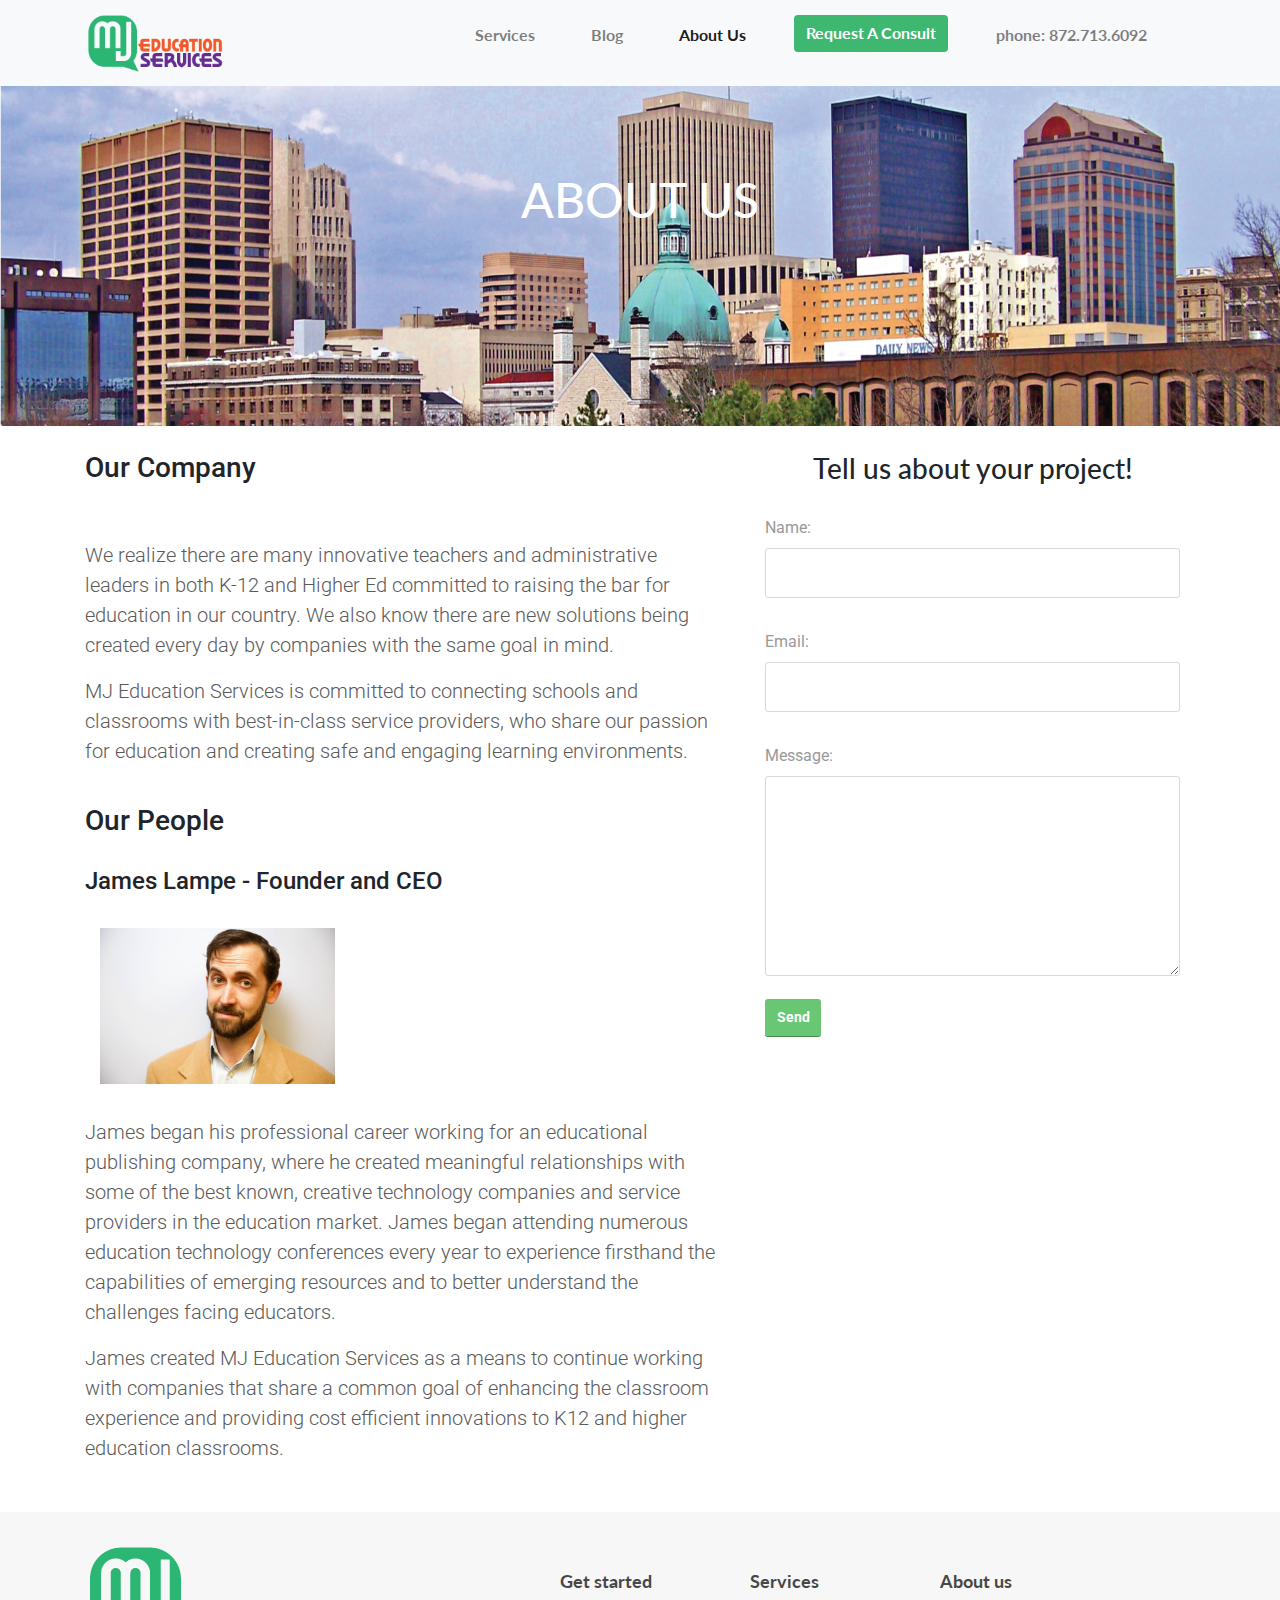
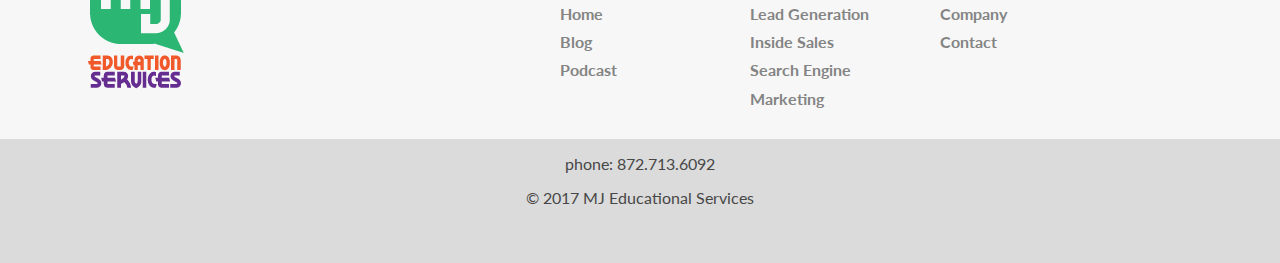
<file: about.html>
<!DOCTYPE html>
<html lang="en"><head><meta http-equiv="Content-Type" content="text/html; charset=UTF-8">

    <meta name="viewport" content="width=device-width, initial-scale=1, shrink-to-fit=no">
    <meta name="description" content="Educational technology solutions for your K-12 or Higher Education classroom">
    <meta name="author" content="Andrew Halsey">
    <link rel="apple-touch-icon" sizes="57x57" href="./favicon/apple-icon-57x57.png">
    <link rel="apple-touch-icon" sizes="60x60" href="./favicon/apple-icon-60x60.png">
    <link rel="apple-touch-icon" sizes="72x72" href="./favicon/apple-icon-72x72.png">
    <link rel="apple-touch-icon" sizes="76x76" href="./favicon/apple-icon-76x76.png">
    <link rel="apple-touch-icon" sizes="114x114" href="./favicon/apple-icon-114x114.png">
    <link rel="apple-touch-icon" sizes="120x120" href="./favicon/apple-icon-120x120.png">
    <link rel="apple-touch-icon" sizes="144x144" href="./favicon/apple-icon-144x144.png">
    <link rel="apple-touch-icon" sizes="152x152" href="./favicon/apple-icon-152x152.png">
    <link rel="apple-touch-icon" sizes="180x180" href="./favicon/apple-icon-180x180.png">
    <link rel="icon" type="image/png" sizes="192x192"  href="./favicon/android-icon-192x192.png">
    <link rel="icon" type="image/png" sizes="32x32" href="./favicon/favicon-32x32.png">
    <link rel="icon" type="image/png" sizes="96x96" href="./favicon/favicon-96x96.png">
    <link rel="icon" type="image/png" sizes="16x16" href="./favicon/favicon-16x16.png">
    <link rel="manifest" href="./favicon/manifest.json">
    <meta name="msapplication-TileColor" content="#ffffff">
    <meta name="msapplication-TileImage" content="./favicon/ms-icon-144x144.png">
    <meta name="theme-color" content="#ffffff">
<!-- Google Tag Manager -->
<script>(function(w,d,s,l,i){w[l]=w[l]||[];w[l].push({'gtm.start':
new Date().getTime(),event:'gtm.js'});var f=d.getElementsByTagName(s)[0],
j=d.createElement(s),dl=l!='dataLayer'?'&l='+l:'';j.async=true;j.src=
'https://www.googletagmanager.com/gtm.js?id='+i+dl;f.parentNode.insertBefore(j,f);
})(window,document,'script','dataLayer','GTM-WKZN9XN');</script>
<!-- End Google Tag Manager -->

<!-- Global site tag (gtag.js) - Google Analytics -->
<script async src="https://www.googletagmanager.com/gtag/js?id=UA-111730063-1"></script>
<script>
  window.dataLayer = window.dataLayer || [];
  function gtag(){dataLayer.push(arguments);}
  gtag('js', new Date());

  gtag('config', 'UA-111730063-1');
</script>

  <title>MJ Education Services | About Us</title>
  <meta name="description" content="">
  <meta name="keywords" content="Education, Sales, K-12, Services,
  Education Services, Consultation, Consult, About Us">

    <!-- Bootstrap core CSS -->
    <link href="./css/bootstrap.min.css" rel="stylesheet">

    <!-- import fonts -->
<link href="https://fonts.googleapis.com/css?family=Lato|Roboto|Source+Sans+Pro" rel="stylesheet">
    <!-- Custom styles for home page -->
    <link href="./css/footer.css" rel="stylesheet">
    <link href="./css/general-format.css" rel="stylesheet">
    <link href="./css/request-form.css" rel="stylesheet">
  </head>
  <body>
<p>&nbsp;</p>
<!-- Google Tag Manager (noscript) --><noscript><iframe src="https://www.googletagmanager.com/ns.html?id=GTM-WKZN9XN"
height="0" width="0" style="display:none;visibility:hidden"></iframe></noscript><!-- End Google Tag Manager (noscript) --><nav class="navbar navbar-expand-md navbar-light bg-light fixed-top navbar-custom">
<div class="container"><a class="navbar-brand" href="./index.html"><img id="brand-logo" src="./imgs/MJ-Branding-Standard.png" alt="" /></a> <button class="navbar-toggler" type="button" data-toggle="collapse" data-target="#navbar"> </button>
<div id="navbar" class="navbar-collapse collapse justify-content-stretch">
<ul class="navbar-nav ml-auto">
<!--<li class="nav-item"><a class="nav-link" href="./services.html"><strong class="header-footer-font">Services</strong></a></li>-->
<li class="dropdown"><a class="nav-link" href="./services.html" id="navBarDropdown" aria-haspopup="true" aria-expanded="false"><strong class="header-footer-font">Services</strong></a>
<div class="dropdown-menu" aria-labelledby="navBarDropdown">
  <a class="dropdown-item" href="./services-lead-generation.html">Lead Generation</a>
  <a class="dropdown-item" href="./services-inside-sales.html">Inside Sales</a>
  <a class="dropdown-item" href="./services-sem.html">Search Engine Marketing</a>
</div>
</li>
<li class="nav-item"><a class="nav-link" href="http://www.mjeducationservices.com/blog/"><strong class="header-footer-font">Blog</strong></a></li>
<li class="nav-item active"><a class="nav-link" href="#"><strong class="header-footer-font">About Us</strong></a></li>
<li class="nav-item"><a class="btn btn-secondary" href="./request-form.html"><strong class="header-footer-font">Request A Consult</strong></a></li>
<li class="nav-item">
<p class="nav-link"><strong class="header-footer-font">phone: 872.713.6092</strong></p>
</li>
</ul>
</div>
</div>
</nav>
<header id="splash-img-about" class="header-img">
<div class="title">
<h1 class="floating-head">About Us</h1>
</div>
</header>
<!--<div class="container mission"><hr class="invisible-divider" />
<div class="row">
<div class="col-md-7 order-md-2">
<h2 class="heading">Our Company</h2>
<p class="lead general-text">We realize there are many innovative teachers and administrative leaders in both K-12 and Higher Ed committed to raising the bar for education in our country. We also know there are new solutions being created every day by companies with the same goal in mind.</p>
<p class="lead general-text">MJ Education Services is committed to connecting schools and classrooms with best-in-class service providers, who share our passion for education and creating safe and engaging learning environments.</p>
</div>
<div class="col-md-5 order-md-1"><img class="image img-fluid mx-auto" style="width: 500px; height: 300px;" src="./imgs/Company-Picture.png" alt="" data-src="holder.js/500x500/auto" data-holder-rendered="true" /></div>
</div>
</div>
<div class="container mission"><hr />
<div class="row featurette">
<div id="employees" class="col-md-7 order-md-2">
<h2 class="heading">Our People</h2>
<br />
<h4 class="heading">James Lampe - Founder and CEO</h4>
<p class="lead general-text">James began his professional career working for an educational publishing company, where he created meaningful relationships with some of the best known, creative technology companies and service providers in the education market. James began attending numerous education technology conferences every year to experience firsthand the capabilities of emerging resources and to better understand the challenges facing educators.</p>
<p class="lead general-text">James created MJ Education Services as a means to continue working with companies that share a common goal of enhancing the classroom experience and providing cost efficient innovations to K12 and higher education classrooms.</p>
</div>
<div class="col-md-5 order-md-1"><img class="featurette-image img-fluid mx-auto" src="./imgs/James-Lampe.jpg" alt="" data-src="" data-holder-rendered="true" /></div>
</div>
</div>
-->

<div class="container mission">

  <div id="lead-generation" class="row">
  <div class="col-md-7">
  <h3 class="heading">Our Company</h3>
  <!--<h4 class="heading text-muted">Generate more leads than a guitar hero in a rock ballad.</h4>-->
  <br />
  <!--<div class="col-md-5 order-md-1"><img class="image img-fluid mx-auto" style="width: 500px; height: 300px;" src="./imgs/Company-Picture.png" alt="" data-src="holder.js/500x500/auto" data-holder-rendered="true" /></div>-->
<br />
  <p class="lead general-text">We realize there are many innovative teachers and administrative leaders in both K-12 and Higher Ed committed to raising the bar for education in our country. We also know there are new solutions being created every day by companies with the same goal in mind.</p>
  <p class="lead general-text">MJ Education Services is committed to connecting schools and classrooms with best-in-class service providers, who share our passion for education and creating safe and engaging learning environments.</p>
<br>
  <h3 class="heading">Our People</h3>
  <br />
  <h4 class="heading">James Lampe - Founder and CEO</h4>
  <hr class="invisible-divider" />
  <div class="col-md-5 order-md-1"><img class="featurette-image img-fluid mx-auto" src="./imgs/James-Lampe.jpg" alt="" data-src="" data-holder-rendered="true" /></div>
<hr class="invisible-divider" />
  <p class="lead general-text">James began his professional career working for an educational publishing company, where he created meaningful relationships with some of the best known, creative technology companies and service providers in the education market. James began attending numerous education technology conferences every year to experience firsthand the capabilities of emerging resources and to better understand the challenges facing educators.</p>
  <p class="lead general-text">James created MJ Education Services as a means to continue working with companies that share a common goal of enhancing the classroom experience and providing cost efficient innovations to K12 and higher education classrooms.</p>
  <!--<p><a class="btn btn-secondary" href="./request-form.html">Request A Consult</a></p>-->
  </div>
  <div class="col-md-5">
    <h3 style="text-align: center;">Tell us about your project!</h3>
    <div id="page-wrapper" class="container"><form id="ajax-contact" action="mailer.php" method="post">
    <div class="field"><label for="name">Name:</label> <input id="name" name="name" required="" type="text" /></div>
    <div class="field"><label for="email">Email:</label> <input id="email" name="email" required="" type="email" /></div>
    <div class="field"><label for="message">Message:</label> <textarea id="message" name="message" required=""></textarea></div>
    <div class="field"><button type="submit">Send</button></div>
    </form>
    <div id="form-messages">&nbsp;</div>
    </div>
    <!--<img class="service-lead-gen-image img-fluid mx-auto" src="./imgs/lead-gen.png" alt="500x500" data-src="holder.js/500x500/auto" data-holder-rendered="true" />-->
  </div>
  </div>
</div>



<hr class="invisible-divider" /><footer id="myFooter">
<div class="container">
<div class="row">
  <div class="col-sm-3"><img class="img-fluid" src="./imgs/MJ-Large-Logo.png" alt="" /> <!--<h2 class="logo"><a href="#"> LOGO </a></h2>--></div>
  <div class="col-sm-1">&nbsp;</div>
  <div class="col-sm-1">&nbsp;</div>
  <div class="col-sm-2">
  <h5>Get started</h5>
  <ul>
  <li><a class="header-footer-font" href="#carouselExampleControls">Home</a></li>
  <li><a class="header-footer-font" href="http://www.mjeducationservices.com/blog/">Blog</a></li>
  <li><a class="header-footer-font" href="http://www.buzzsprout.com/133649">Podcast</a></li>
  </ul>
  </div>
  <div class="col-sm-2">
  <h5><href ./services.html>Services</a></h5>
  <ul>
  <li><a class="header-footer-font" href="./services-lead-generation.html">Lead Generation</a></li>
  <li><a class="header-footer-font" href="./services-inside-sales.html">Inside Sales</a></li>
  <li><a class="header-footer-font" href="./services-sem.html">Search Engine Marketing</a></li>
  </ul>
  </div>
  <div class="col-sm-2">
  <h5>About us</h5>
  <ul>
  <li><a class="header-footer-font" href="./about.html#mission">Company</a></li>
  <li><a class="header-footer-font" href="./request-form.html">Contact</a></li>
  </ul>
  </div>
</div>
</div>
<div class="footer-copyright">
<p>phone: 872.713.6092</p>
<p>&copy; 2017 MJ Educational Services</p>
</div>
</footer><!-- Bootstrap core JavaScript
    ================================================== -->
<p>&nbsp;</p>
<!-- JS -->
<script src="./js/jquery-3.2.1.min.js"></script>
<script src="https://cdnjs.cloudflare.com/ajax/libs/popper.js/1.11.0/umd/popper.min.js"></script>
<script src="./js/bootstrap.min.js"></script>
</file>
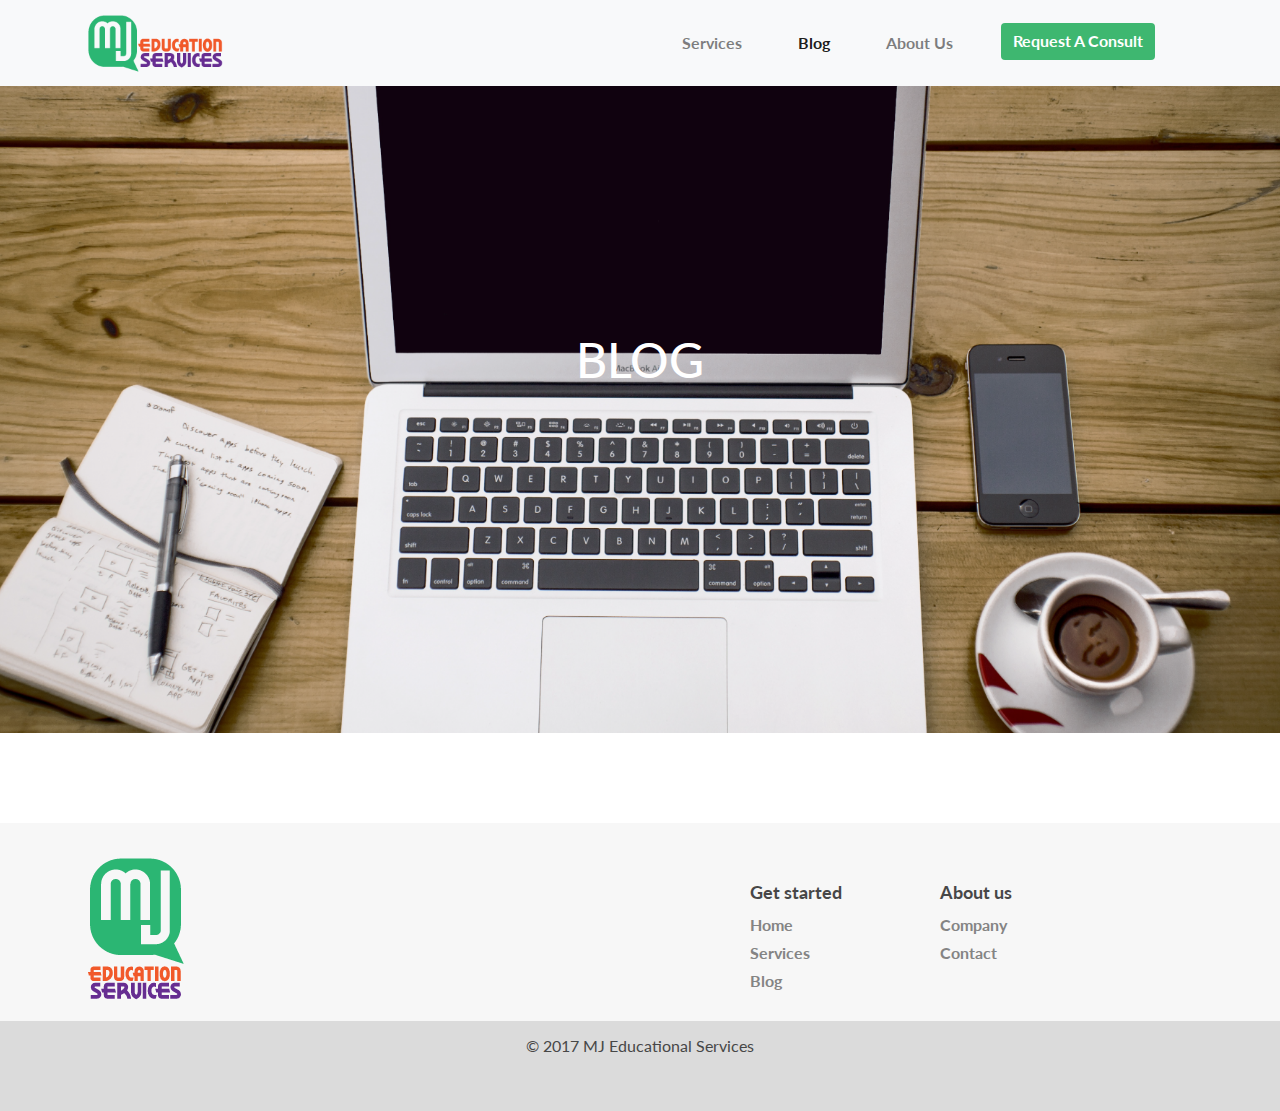
<file: blog.html>
<!DOCTYPE html>
<html lang="en"><head><meta http-equiv="Content-Type" content="text/html; charset=UTF-8">

    <meta name="viewport" content="width=device-width, initial-scale=1, shrink-to-fit=no">
    <meta name="description" content="Educational technology solutions for your K-12 or Higher Education classroom">
    <meta name="author" content="Andrew Halsey">
    <link rel="apple-touch-icon" sizes="57x57" href="./favicon/apple-icon-57x57.png">
    <link rel="apple-touch-icon" sizes="60x60" href="./favicon/apple-icon-60x60.png">
    <link rel="apple-touch-icon" sizes="72x72" href="./favicon/apple-icon-72x72.png">
    <link rel="apple-touch-icon" sizes="76x76" href="./favicon/apple-icon-76x76.png">
    <link rel="apple-touch-icon" sizes="114x114" href="./favicon/apple-icon-114x114.png">
    <link rel="apple-touch-icon" sizes="120x120" href="./favicon/apple-icon-120x120.png">
    <link rel="apple-touch-icon" sizes="144x144" href="./favicon/apple-icon-144x144.png">
    <link rel="apple-touch-icon" sizes="152x152" href="./favicon/apple-icon-152x152.png">
    <link rel="apple-touch-icon" sizes="180x180" href="./favicon/apple-icon-180x180.png">
    <link rel="icon" type="image/png" sizes="192x192"  href="./favicon/android-icon-192x192.png">
    <link rel="icon" type="image/png" sizes="32x32" href="./favicon/favicon-32x32.png">
    <link rel="icon" type="image/png" sizes="96x96" href="./favicon/favicon-96x96.png">
    <link rel="icon" type="image/png" sizes="16x16" href="./favicon/favicon-16x16.png">
    <link rel="manifest" href="./favicon/manifest.json">
    <meta name="msapplication-TileColor" content="#ffffff">
    <meta name="msapplication-TileImage" content="./favicon/ms-icon-144x144.png">
    <meta name="theme-color" content="#ffffff">

<!-- Google Tag Manager -->
<script>(function(w,d,s,l,i){w[l]=w[l]||[];w[l].push({'gtm.start':
new Date().getTime(),event:'gtm.js'});var f=d.getElementsByTagName(s)[0],
j=d.createElement(s),dl=l!='dataLayer'?'&l='+l:'';j.async=true;j.src=
'https://www.googletagmanager.com/gtm.js?id='+i+dl;f.parentNode.insertBefore(j,f);
})(window,document,'script','dataLayer','GTM-WKZN9XN');</script>
<!-- End Google Tag Manager -->

<!-- Global site tag (gtag.js) - Google Analytics -->
<script async src="https://www.googletagmanager.com/gtag/js?id=UA-111730063-1"></script>
<script>
  window.dataLayer = window.dataLayer || [];
  function gtag(){dataLayer.push(arguments);}
  gtag('js', new Date());

  gtag('config', 'UA-111730063-1');
</script>

    <title>MJ - Blog</title>

    <!-- Bootstrap core CSS -->
    <link href="./css/bootstrap.min.css" rel="stylesheet">

    <!-- import fonts -->
    <link href="https://fonts.googleapis.com/css?family=Lato|Roboto|Source+Sans+Pro" rel="stylesheet">

    <!-- Custom styles for home page -->
    <link href="./css/footer.css" rel="stylesheet">
    <link href="./css/general-format.css" rel="stylesheet">
  </head>
  <body>
<p>&nbsp;</p>
<!-- Google Tag Manager (noscript) --><noscript><iframe src="https://www.googletagmanager.com/ns.html?id=GTM-WKZN9XN"
height="0" width="0" style="display:none;visibility:hidden"></iframe></noscript><!-- End Google Tag Manager (noscript) --><nav class="navbar navbar-expand-md navbar-light bg-light fixed-top navbar-custom">
<div class="container"><a class="navbar-brand" href="./index.html"><img id="brand-logo" src="./imgs/MJ-Branding-Standard.png" alt="" /></a> <button class="navbar-toggler" type="button" data-toggle="collapse" data-target="#navbar"> </button>
<div id="navbar" class="navbar-collapse collapse justify-content-stretch">
<ul class="navbar-nav ml-auto">
<li class="nav-item"><a class="nav-link" href="./services.html"><strong class="header-footer-font">Services</strong></a></li>
<li class="nav-item active"><a class="nav-link" href="#"><strong class="header-footer-font">Blog</strong></a></li>
<li class="nav-item"><a class="nav-link" href="./about.html"><strong class="header-footer-font">About Us</strong></a></li>
<li class="nav-item"><a class="btn btn-secondary" href="./request-form.html"><strong class="header-footer-font">Request A Consult</strong></a></li>
</ul>
</div>
</div>
</nav><header id="splash-img-blog" class="header-img">
<div class="title">
<h1 class="floating-head">Blog</h1>
</div>
</header><hr class="invisible-divider" /><hr class="invisible-divider" /><!-- FOOTER -->
<p>&nbsp;</p>
<!-- /.container --><footer id="myFooter">
<div class="container">
<div class="row">
<div class="col-sm-3"><img class="img-fluid" src="./imgs/MJ-Large-Logo.png" alt="" /> <!--<h2 class="logo"><a href="#"> LOGO </a></h2>--></div>
<div class="col-sm-2">&nbsp;</div>
<div class="col-sm-2">&nbsp;</div>
<div class="col-sm-2">
<h5>Get started</h5>
<ul>
<li><a class="header-footer-font" href="./index.html">Home</a></li>
<li><a class="header-footer-font" href="./services.html">Services</a></li>
<li><a class="header-footer-font" href="#">Blog</a></li>
</ul>
</div>
<div class="col-sm-2">
<h5>About us</h5>
<ul>
<li><a class="header-footer-font" href="./about.html#mission">Company</a></li>
<li><a class="header-footer-font" href="./request-form.html">Contact</a></li>
</ul>
</div>
</div>
</div>
<div class="footer-copyright">
<p>&copy; 2017 MJ Educational Services</p>
</div>
</footer><!-- Bootstrap core JavaScript
    ================================================== -->
<p>&nbsp;</p>
<!-- JS -->
<script src="./js/jquery-3.2.1.min.js"></script>
<script src="https://cdnjs.cloudflare.com/ajax/libs/popper.js/1.11.0/umd/popper.min.js"></script>
<script src="./js/bootstrap.min.js"></script>
</file>
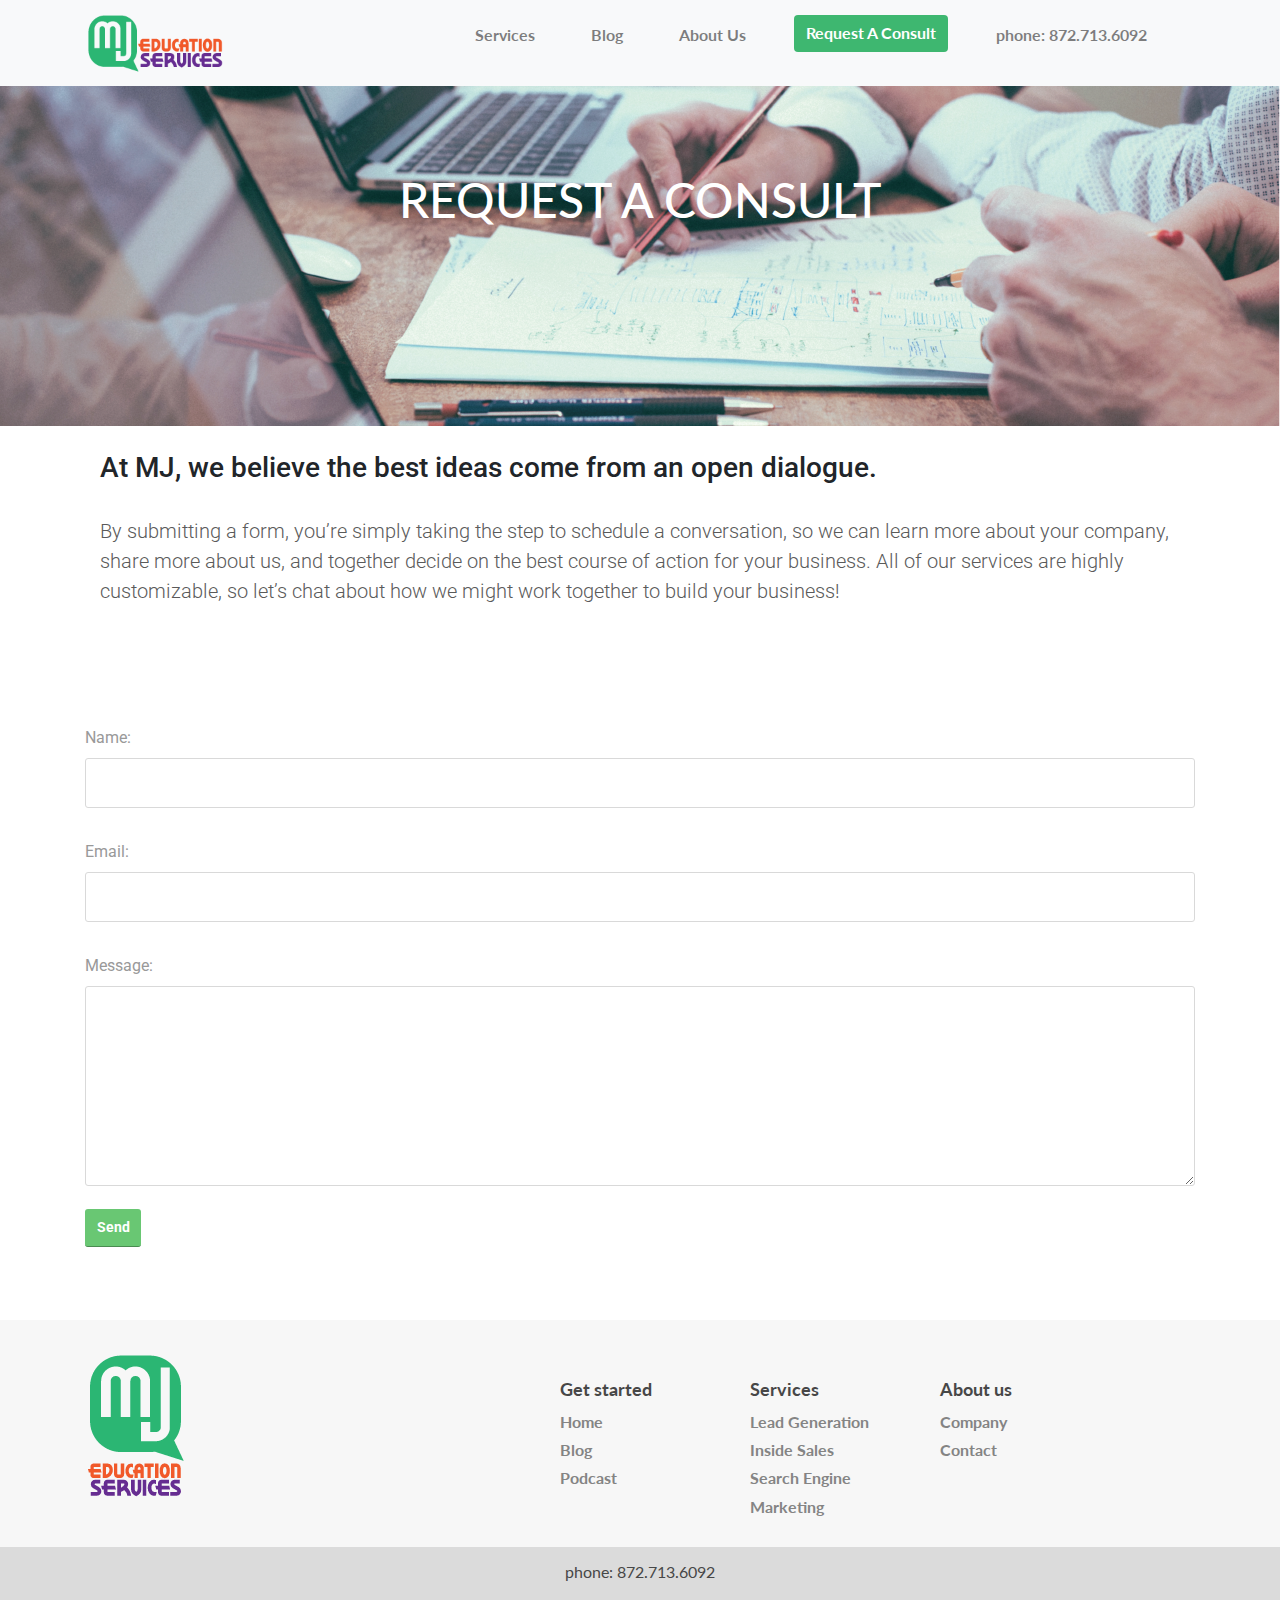
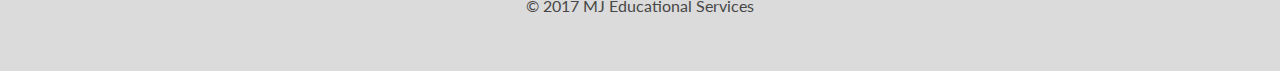
<file: request-form.html>
<!DOCTYPE html>
<html lang="en"><head><meta http-equiv="Content-Type" content="text/html; charset=UTF-8">

    <meta name="viewport" content="width=device-width, initial-scale=1, shrink-to-fit=no">
    <meta name="description" content="Educational technology solutions for your K-12 or Higher Education classroom">
    <meta name="author" content="Andrew Halsey">
    <link rel="apple-touch-icon" sizes="57x57" href="./favicon/apple-icon-57x57.png">
    <link rel="apple-touch-icon" sizes="60x60" href="./favicon/apple-icon-60x60.png">
    <link rel="apple-touch-icon" sizes="72x72" href="./favicon/apple-icon-72x72.png">
    <link rel="apple-touch-icon" sizes="76x76" href="./favicon/apple-icon-76x76.png">
    <link rel="apple-touch-icon" sizes="114x114" href="./favicon/apple-icon-114x114.png">
    <link rel="apple-touch-icon" sizes="120x120" href="./favicon/apple-icon-120x120.png">
    <link rel="apple-touch-icon" sizes="144x144" href="./favicon/apple-icon-144x144.png">
    <link rel="apple-touch-icon" sizes="152x152" href="./favicon/apple-icon-152x152.png">
    <link rel="apple-touch-icon" sizes="180x180" href="./favicon/apple-icon-180x180.png">
    <link rel="icon" type="image/png" sizes="192x192"  href="./favicon/android-icon-192x192.png">
    <link rel="icon" type="image/png" sizes="32x32" href="./favicon/favicon-32x32.png">
    <link rel="icon" type="image/png" sizes="96x96" href="./favicon/favicon-96x96.png">
    <link rel="icon" type="image/png" sizes="16x16" href="./favicon/favicon-16x16.png">
    <link rel="manifest" href="./favicon/manifest.json">
    <meta name="msapplication-TileColor" content="#ffffff">
    <meta name="msapplication-TileImage" content="./favicon/ms-icon-144x144.png">
    <meta name="theme-color" content="#ffffff">

<!-- Google Tag Manager -->
<script>(function(w,d,s,l,i){w[l]=w[l]||[];w[l].push({'gtm.start':
new Date().getTime(),event:'gtm.js'});var f=d.getElementsByTagName(s)[0],
j=d.createElement(s),dl=l!='dataLayer'?'&l='+l:'';j.async=true;j.src=
'https://www.googletagmanager.com/gtm.js?id='+i+dl;f.parentNode.insertBefore(j,f);
})(window,document,'script','dataLayer','GTM-WKZN9XN');</script>
<!-- End Google Tag Manager -->

<!-- Global site tag (gtag.js) - Google Analytics -->
<script async src="https://www.googletagmanager.com/gtag/js?id=UA-111730063-1"></script>
<script>
  window.dataLayer = window.dataLayer || [];
  function gtag(){dataLayer.push(arguments);}
  gtag('js', new Date());

  gtag('config', 'UA-111730063-1');
</script>

    <title>Request A Consultation | The Sales Experts At MJ Education Services</title>
    <meta name="description" content="At MJ, we believe the best ideas come
    from an open dialogue. Contact us to start the conversation on how to
    start selling your product or service to schools.">
    <meta name="keywords" content="Education, Sales, K-12, Services,
    Education Services, Consultation, Consult">

    <!-- Bootstrap core CSS -->
    <link href="./css/bootstrap.min.css" rel="stylesheet">

    <!-- import fonts -->
    <link href="https://fonts.googleapis.com/css?family=Lato|Roboto|Source+Sans+Pro" rel="stylesheet">

    <!-- Custom styles for home page -->
    <link href="./css/footer.css" rel="stylesheet">
    <link href="./css/general-format.css" rel="stylesheet">
    <link href="./css/request-form.css" rel="stylesheet">
  </head>
  <body>
<p>&nbsp;</p>
<!-- Google Tag Manager (noscript) --><noscript><iframe src="https://www.googletagmanager.com/ns.html?id=GTM-WKZN9XN"
height="0" width="0" style="display:none;visibility:hidden"></iframe></noscript><!-- End Google Tag Manager (noscript) --><nav class="navbar navbar-expand-md navbar-light bg-light fixed-top navbar-custom">
<div class="container"><a class="navbar-brand" href="./index.html"><img id="brand-logo" src="./imgs/MJ-Branding-Standard.png" alt="" /></a> <button class="navbar-toggler" type="button" data-toggle="collapse" data-target="#navbar"> </button>
<div id="navbar" class="navbar-collapse collapse justify-content-stretch">
<ul class="navbar-nav ml-auto">
<!--<li class="nav-item"><a class="nav-link" href="./services.html"><strong class="header-footer-font">Services</strong></a></li>-->
<li class="dropdown"><a class="nav-link" href="./services.html" id="navBarDropdown" aria-haspopup="true" aria-expanded="false"><strong class="header-footer-font">Services</strong></a>
<div class="dropdown-menu" aria-labelledby="navBarDropdown">
  <a class="dropdown-item" href="./services-lead-generation.html">Lead Generation</a>
  <a class="dropdown-item" href="./services-inside-sales.html">Inside Sales</a>
  <a class="dropdown-item" href="./services-sem.html">Search Engine Marketing</a>
</div>
</li>
<li class="nav-item"><a class="nav-link" href="http://www.mjeducationservices.com/blog/"><strong class="header-footer-font">Blog</strong></a></li>
<li class="nav-item"><a class="nav-link" href="./about.html"><strong class="header-footer-font">About Us</strong></a></li>
<li class="nav-item active"><a class="btn btn-secondary" href="#"><strong class="header-footer-font">Request A Consult</strong></a></li>
<li class="nav-item">
<p class="nav-link"><strong class="header-footer-font">phone: 872.713.6092</strong></p>
</li>
</ul>
</div>
</div>
</nav><header id="splash-img-consult" class="header-img">
<div class="title">
<h1 class="floating-head">Request A Consult</h1>
</div>
</header>

<div class="container mission">
<div class="col-md-12 order-md-2">
<h3 class="heading">At MJ, we believe the best ideas come from an open dialogue. </h3>
<br>
<p class="lead general-text"> By submitting a form, you’re simply taking the step to schedule a conversation, so we can learn more about your company, share more about us, and together decide on the best course of action for your business. All of our services are highly customizable, so let’s chat about how we might work together to build your business!</p>
</div>
<div class="col-md-1 order-md-1 mobile-hide">&nbsp;</div>
<div class="col-md-1 order-md-1">&nbsp;</div>
<div class="col-md-2 order-md-3 mobile-hide">&nbsp;</div>
</div>

<div id="page-wrapper" class="container"><form id="ajax-contact" action="mailer.php" method="post">
<div class="field"><label for="name">Name:</label> <input id="name" name="name" required="" type="text" /></div>
<div class="field"><label for="email">Email:</label> <input id="email" name="email" required="" type="email" /></div>
<div class="field"><label for="message">Message:</label> <textarea id="message" name="message" required=""></textarea></div>
<div class="field"><button type="submit">Send</button></div>
</form>
<div id="form-messages">&nbsp;</div>
</div>
<hr class="invisible-divider" />

    <!-- footer--><footer id="myFooter">
<div class="container">
<div class="row">
  <div class="col-sm-3"><img class="img-fluid" src="./imgs/MJ-Large-Logo.png" alt="" /> <!--<h2 class="logo"><a href="#"> LOGO </a></h2>--></div>
  <div class="col-sm-1">&nbsp;</div>
  <div class="col-sm-1">&nbsp;</div>
  <div class="col-sm-2">
  <h5>Get started</h5>
  <ul>
  <li><a class="header-footer-font" href="./index.html">Home</a></li>
  <li><a class="header-footer-font" href="http://www.mjeducationservices.com/blog/">Blog</a></li>
  <li><a class="header-footer-font" href="http://www.buzzsprout.com/133649">Podcast</a></li>
  </ul>
  </div>
  <div class="col-sm-2">
  <h5><href ./services.html>Services</a></h5>
  <ul>
  <li><a class="header-footer-font" href="./services-lead-generation.html">Lead Generation</a></li>
  <li><a class="header-footer-font" href="./services-inside-sales.html">Inside Sales</a></li>
  <li><a class="header-footer-font" href="./services-sem.html">Search Engine Marketing</a></li>
  </ul>
  </div>
  <div class="col-sm-2">
  <h5>About us</h5>
  <ul>
  <li><a class="header-footer-font" href="./about.html#mission">Company</a></li>
  <li><a class="header-footer-font" href="./request-form.html">Contact</a></li>
  </ul>
  </div>
</div>
</div>
<div class="footer-copyright">
<p>phone: 872.713.6092</p>
<p>&copy; 2017 MJ Educational Services</p>
</div>
</footer><!-- Bootstrap core JavaScript
    ================================================== -->
<p>&nbsp;</p>
<!-- JS -->
<script src="./js/jquery-3.2.1.min.js"></script>
<script src="https://cdnjs.cloudflare.com/ajax/libs/popper.js/1.11.0/umd/popper.min.js"></script>
<script src="./js/bootstrap.min.js"></script>
<script src="./js/app.js"></script>
</file>
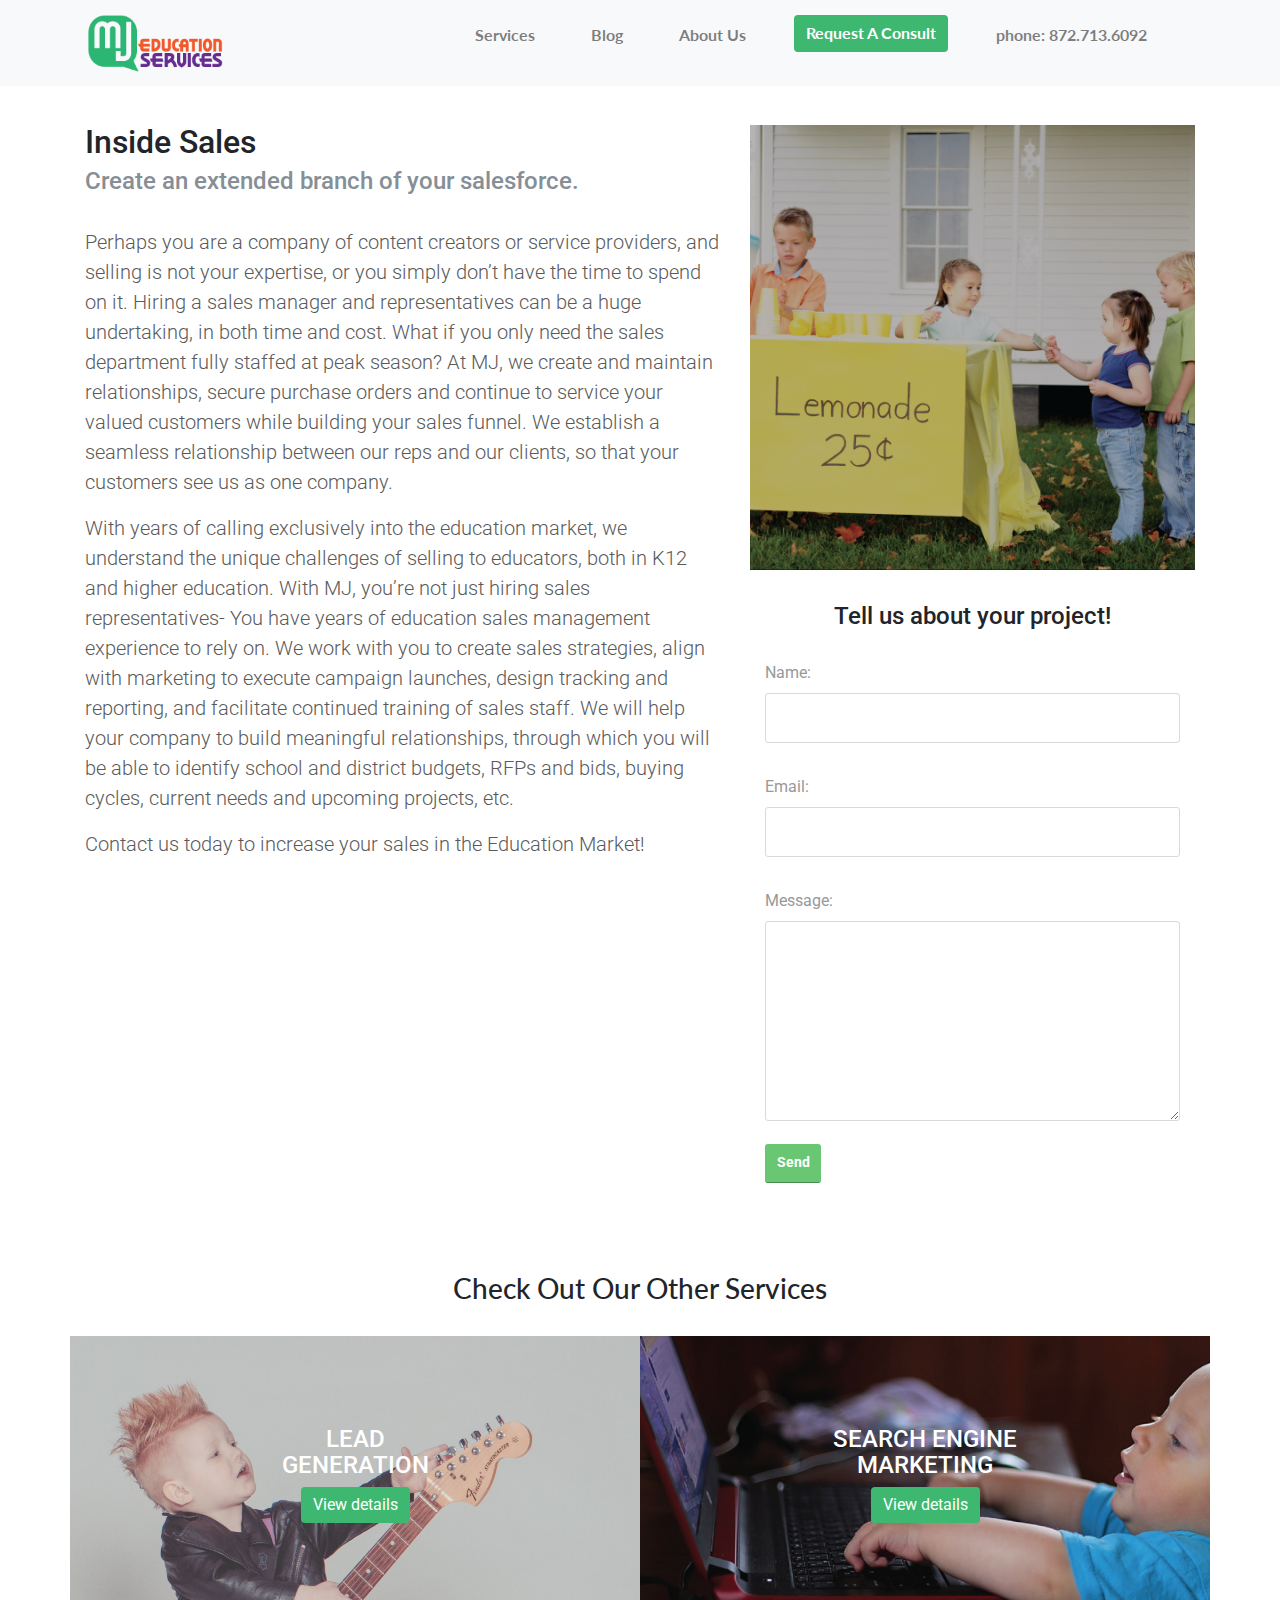
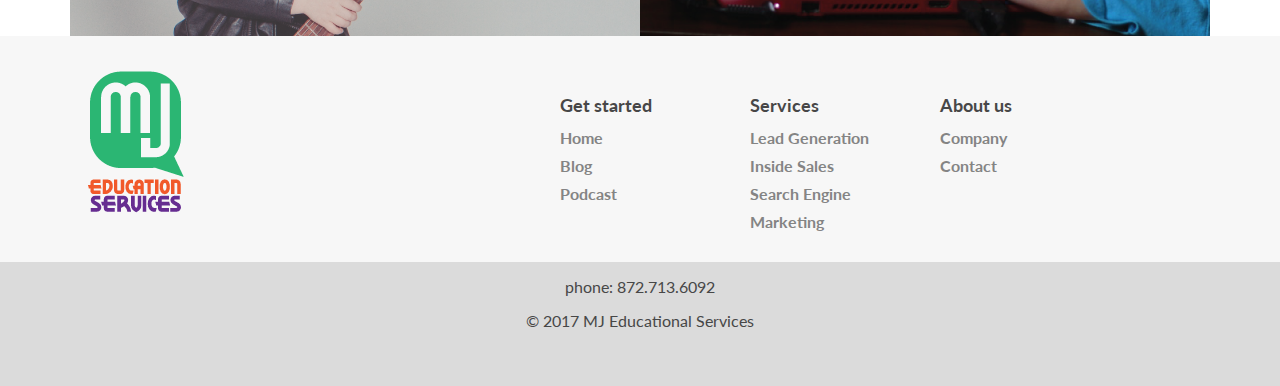
<file: services-inside-sales.html>
<!DOCTYPE html>
<html lang="en"><head><meta http-equiv="Content-Type" content="text/html; charset=UTF-8">

    <meta name="viewport" content="width=device-width, initial-scale=1, shrink-to-fit=no">
    <meta name="description" content="Educational technology solutions for your K-12 or Higher Education classroom">
    <meta name="author" content="Andrew Halsey">
    <link rel="apple-touch-icon" sizes="57x57" href="./favicon/apple-icon-57x57.png">
    <link rel="apple-touch-icon" sizes="60x60" href="./favicon/apple-icon-60x60.png">
    <link rel="apple-touch-icon" sizes="72x72" href="./favicon/apple-icon-72x72.png">
    <link rel="apple-touch-icon" sizes="76x76" href="./favicon/apple-icon-76x76.png">
    <link rel="apple-touch-icon" sizes="114x114" href="./favicon/apple-icon-114x114.png">
    <link rel="apple-touch-icon" sizes="120x120" href="./favicon/apple-icon-120x120.png">
    <link rel="apple-touch-icon" sizes="144x144" href="./favicon/apple-icon-144x144.png">
    <link rel="apple-touch-icon" sizes="152x152" href="./favicon/apple-icon-152x152.png">
    <link rel="apple-touch-icon" sizes="180x180" href="./favicon/apple-icon-180x180.png">
    <link rel="icon" type="image/png" sizes="192x192"  href="./favicon/android-icon-192x192.png">
    <link rel="icon" type="image/png" sizes="32x32" href="./favicon/favicon-32x32.png">
    <link rel="icon" type="image/png" sizes="96x96" href="./favicon/favicon-96x96.png">
    <link rel="icon" type="image/png" sizes="16x16" href="./favicon/favicon-16x16.png">
    <link rel="manifest" href="./favicon/manifest.json">
    <meta name="msapplication-TileColor" content="#ffffff">
    <meta name="msapplication-TileImage" content="./favicon/ms-icon-144x144.png">
    <meta name="theme-color" content="#ffffff">
<!-- Google Tag Manager -->
<script>(function(w,d,s,l,i){w[l]=w[l]||[];w[l].push({'gtm.start':
new Date().getTime(),event:'gtm.js'});var f=d.getElementsByTagName(s)[0],
j=d.createElement(s),dl=l!='dataLayer'?'&l='+l:'';j.async=true;j.src=
'https://www.googletagmanager.com/gtm.js?id='+i+dl;f.parentNode.insertBefore(j,f);
})(window,document,'script','dataLayer','GTM-WKZN9XN');</script>
<!-- End Google Tag Manager -->

<!-- Global site tag (gtag.js) - Google Analytics -->
<script async src="https://www.googletagmanager.com/gtag/js?id=UA-111730063-1"></script>
<script>
  window.dataLayer = window.dataLayer || [];
  function gtag(){dataLayer.push(arguments);}
  gtag('js', new Date());

  gtag('config', 'UA-111730063-1');
</script>

    <title>Inside Sales For K-12 and Higher Education | MJ Education Services</title>
    <meta name="description" content="The sales experts at MJ Education Services help
    companies build meaningful relationships, iidentify school budgets, submit RFPs,
    and more. Request a consultation.">
    <meta name="keywords" content="Education, Sales, K-12, Services,
    Education Services, Consultation, Consult">

    <!-- Bootstrap core CSS -->
    <link href="./css/footer.css" rel="stylesheet">
    <link href="./css/bootstrap.min.css" rel="stylesheet">
<link href="./css/request-form.css" rel="stylesheet">

    <!-- import fonts -->
    <link href="https://fonts.googleapis.com/css?family=Lato|Roboto|Source+Sans+Pro" rel="stylesheet">

    <!-- Custom styles for home page -->
    <link href="./css/general-format.css" rel="stylesheet">
  </head>
  <body>
<p>&nbsp;</p>
<!-- Google Tag Manager (noscript) --><noscript><iframe src="https://www.googletagmanager.com/ns.html?id=GTM-WKZN9XN"
height="0" width="0" style="display:none;visibility:hidden"></iframe></noscript><!-- End Google Tag Manager (noscript) --><nav class="navbar navbar-expand-md navbar-light bg-light fixed-top navbar-custom">
<div class="container"><a class="navbar-brand" href="./index.html"><img id="brand-logo" src="./imgs/MJ-Branding-Standard.png" alt="" /></a> <button class="navbar-toggler" type="button" data-toggle="collapse" data-target="#navbar"> </button>
<div id="navbar" class="navbar-collapse collapse justify-content-stretch">
<ul class="navbar-nav ml-auto">
<!--<li class="nav-item active"><a class="nav-link" href="#"><strong class="header-footer-font">Services</strong></a></li>-->
<li class="dropdown"><a class="nav-link" href="./services.html" id="navBarDropdown" aria-haspopup="true" aria-expanded="false"><strong class="header-footer-font">Services</strong></a>
<div class="dropdown-menu" aria-labelledby="navBarDropdown">
  <a class="dropdown-item" href="./services-lead-generation.html">Lead Generation</a>
  <a class="dropdown-item" href="#">Inside Sales</a>
  <a class="dropdown-item" href="./services-sem.html">Search Engine Marketing</a>
</div>
</li>
<li class="nav-item"><a class="nav-link" href="http://www.mjeducationservices.com/blog/"><strong class="header-footer-font">Blog</strong></a></li>
<li class="nav-item"><a class="nav-link" href="./about.html"><strong class="header-footer-font">About Us</strong></a></li>
<li class="nav-item"><a class="btn btn-secondary" href="./request-form.html"><strong class="header-footer-font">Request A Consult</strong></a></li>
<li class="nav-item">
<p class="nav-link"><strong class="header-footer-font">phone: 872.713.6092</strong></p>
</li>
</ul>
</div>
</div>
</nav>
<!--<header id="splash-img-services" class="header-img">-->
<header>
</header><!-- Service selections -->

<div class="container"><!--<hr class="lead-gen-divider invisible-divider">-->

<hr id="inside-sales-start" class="invisible-divider" /><hr class="invisible-divider" /><hr class="divider" /><hr class="invisible-divider" /><hr class="invisible-divider" />
<div id="inside-sales" class="row">
<div class="col-md-7 order-md-1">
<h2 class="heading">Inside Sales</h2>
<h4 class="heading text-muted">Create an extended branch of your salesforce.</h4>
<br />
<p class="lead general-text">Perhaps you are a company of content creators or service providers, and selling is not your expertise, or you simply don’t have the time to spend on it. Hiring a sales manager and representatives can be a huge undertaking, in both time and cost. What if you only need the sales department fully staffed at peak season? At MJ, we create and maintain relationships, secure purchase orders and continue to service your valued customers while building your sales funnel. We establish a seamless relationship between our reps and our clients, so that your customers see us as one company. </p>
<p class="lead general-text">With years of calling exclusively into the education market, we understand the unique challenges of selling to educators, both in K12 and higher education. With MJ, you’re not just hiring sales representatives- You have years of education sales management experience to rely on. We work with you to create sales strategies, align with marketing to execute campaign launches, design tracking and reporting, and facilitate continued training of sales staff. We will help your company to build meaningful relationships, through which you will be able to identify school and district budgets, RFPs and bids, buying cycles, current needs and upcoming projects, etc.</p>
<p class="lead general-text">Contact us today to increase your sales in the Education Market!</>
<!--<p><a class="btn btn-secondary" href="./request-form.html">Request A Consult</a></p>-->
</div>
<div class="col-md-5 order-md-2"><img class="service-inside-sales-image img-fluid mx-auto" src="./imgs/inside-sales.png" alt="500x500" data-src="holder.js/500x500/auto" data-holder-rendered="true" />
  <div class="container">
    <div id="page-wrapper" class="container"><form id="ajax-contact" action="mailer.php" method="post">
      <hr id="end" class="divider invisible-divider" /><!-- /END --></div>
      <h4 style="text-align: center;">Tell us about your project!</h4>
    <div class="field"><label for="name">Name:</label> <input id="name" name="name" required="" type="text" /></div>
    <div class="field"><label for="email">Email:</label> <input id="email" name="email" required="" type="email" /></div>
    <div class="field"><label for="message">Message:</label> <textarea id="message" name="message" required=""></textarea></div>
    <div class="field"><button type="submit">Send</button></div>
    </form>
    <div id="form-messages">&nbsp;</div>
    </div>
  </div>
</div>
</div>
<hr id="end" class="divider invisible-divider" /><!-- /END --></div>
<hr id="end" class="divider invisible-divider" /><!-- /END --></div>


<div class="container">
  <h3 style="text-align: center;"> Check Out Our Other Services</h3>
  <br>
  <div class="row">
    <div id="lead-gen-img" class="col-lg-6 col-md-6 col-sm-6 text-white box">
    <h4 id="service-text">LEAD <br />GENERATION</h4>
    <p class="service-btn"><a class="btn btn-secondary service-btn" href="./services-lead-generation.html">View details</a></p>
    </div>
  <div id="sem-img-sm" class="col-lg-6 col-md-6 col-sm-6 text-white box">
  <h4 id="service-text">SEARCH ENGINE <br />MARKETING</h4>
  <p class="service-btn"><a class="btn btn-secondary" href="./services-sem.html">View details</a></p>
  </div>
  </div>
</div>
<!-- /.container --><footer id="myFooter">
<div class="container">
<div class="row">
  <div class="col-sm-3"><img class="img-fluid" src="./imgs/MJ-Large-Logo.png" alt="" /> <!--<h2 class="logo"><a href="#"> LOGO </a></h2>--></div>
  <div class="col-sm-1">&nbsp;</div>
  <div class="col-sm-1">&nbsp;</div>
  <div class="col-sm-2">
  <h5>Get started</h5>
  <ul>
  <li><a class="header-footer-font" href="./index.html">Home</a></li>
  <li><a class="header-footer-font" href="http://www.mjeducationservices.com/blog/">Blog</a></li>
  <li><a class="header-footer-font" href="http://www.buzzsprout.com/133649">Podcast</a></li>
  </ul>
  </div>
  <div class="col-sm-2">
  <h5><href ./services.html>Services</a></h5>
  <ul>
  <li><a class="header-footer-font" href="./services-lead-generation.html">Lead Generation</a></li>
  <li><a class="header-footer-font" href="./services-inside-sales.html">Inside Sales</a></li>
  <li><a class="header-footer-font" href="./services-sem.html">Search Engine Marketing</a></li>
  </ul>
  </div>
  <div class="col-sm-2">
  <h5>About us</h5>
  <ul>
  <li><a class="header-footer-font" href="./about.html#mission">Company</a></li>
  <li><a class="header-footer-font" href="./request-form.html">Contact</a></li>
  </ul>
  </div>
</div>
</div>
<div class="footer-copyright">
<p>phone: 872.713.6092</p>
<p>&copy; 2017 MJ Educational Services</p>
</div>
</footer><!-- Bootstrap core JavaScript
    ================================================== -->
<p>&nbsp;</p>
<!-- JS -->
<script src="./js/jquery-3.2.1.min.js"></script>
<script src="https://cdnjs.cloudflare.com/ajax/libs/popper.js/1.11.0/umd/popper.min.js"></script>
<script src="./js/bootstrap.min.js"></script>
</file>
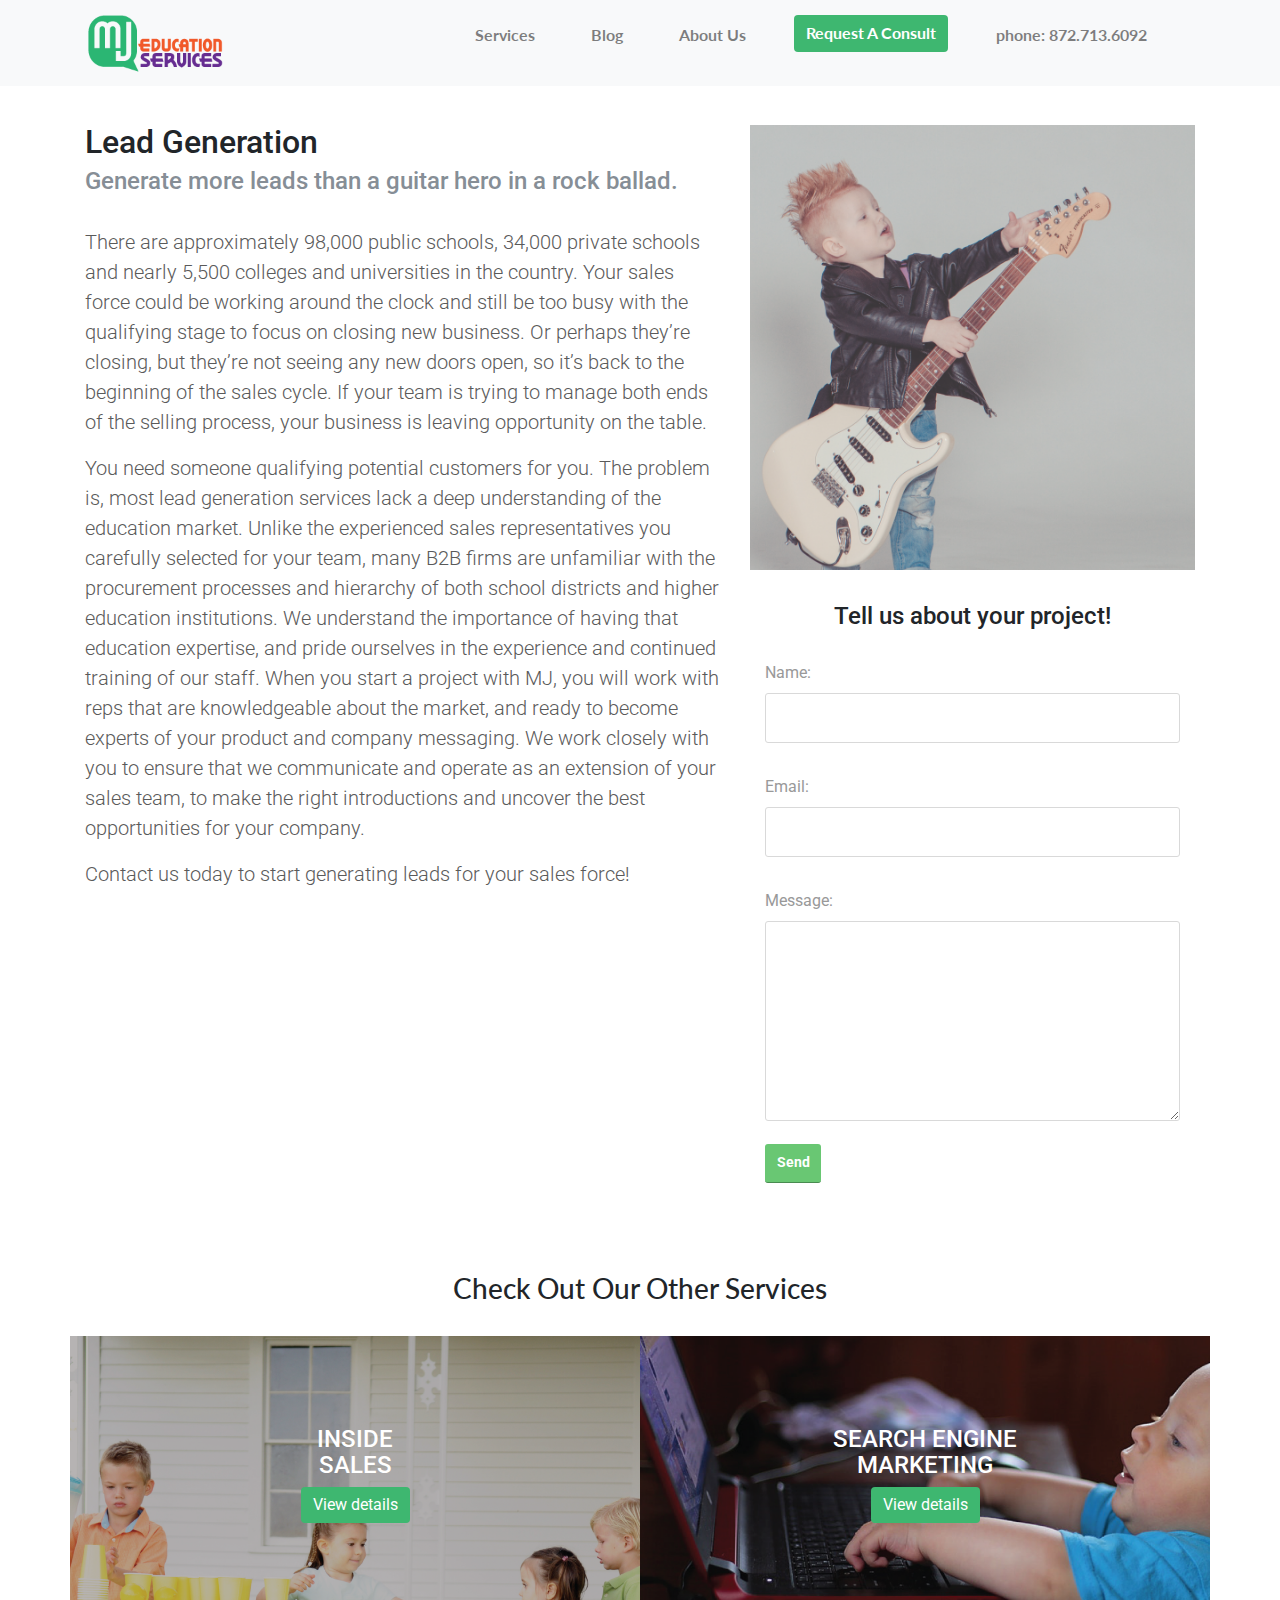
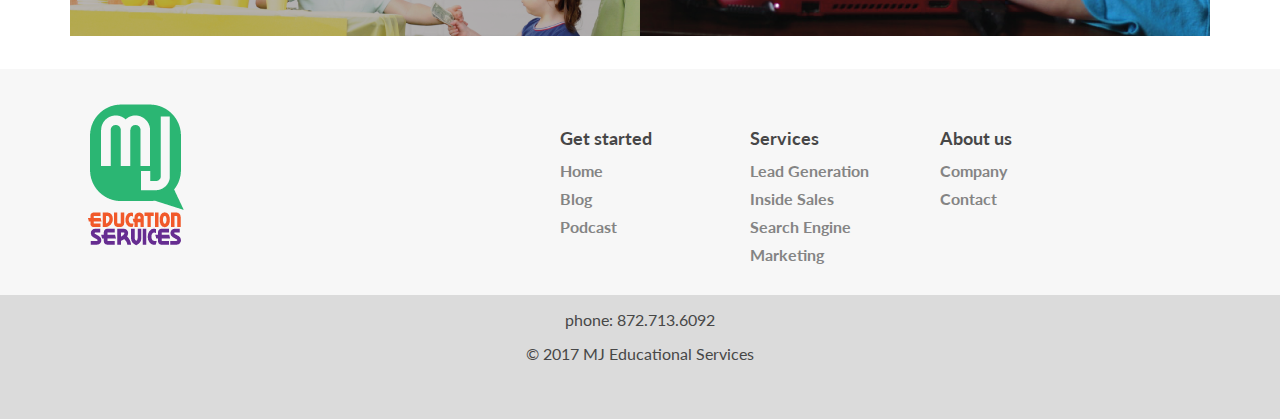
<file: services-lead-generation.html>
<!DOCTYPE html>
<html lang="en"><head><meta http-equiv="Content-Type" content="text/html; charset=UTF-8">

    <meta name="viewport" content="width=device-width, initial-scale=1, shrink-to-fit=no">
    <meta name="description" content="Educational technology solutions for your K-12 or Higher Education classroom">
    <meta name="author" content="Andrew Halsey">
    <link rel="apple-touch-icon" sizes="57x57" href="./favicon/apple-icon-57x57.png">
    <link rel="apple-touch-icon" sizes="60x60" href="./favicon/apple-icon-60x60.png">
    <link rel="apple-touch-icon" sizes="72x72" href="./favicon/apple-icon-72x72.png">
    <link rel="apple-touch-icon" sizes="76x76" href="./favicon/apple-icon-76x76.png">
    <link rel="apple-touch-icon" sizes="114x114" href="./favicon/apple-icon-114x114.png">
    <link rel="apple-touch-icon" sizes="120x120" href="./favicon/apple-icon-120x120.png">
    <link rel="apple-touch-icon" sizes="144x144" href="./favicon/apple-icon-144x144.png">
    <link rel="apple-touch-icon" sizes="152x152" href="./favicon/apple-icon-152x152.png">
    <link rel="apple-touch-icon" sizes="180x180" href="./favicon/apple-icon-180x180.png">
    <link rel="icon" type="image/png" sizes="192x192"  href="./favicon/android-icon-192x192.png">
    <link rel="icon" type="image/png" sizes="32x32" href="./favicon/favicon-32x32.png">
    <link rel="icon" type="image/png" sizes="96x96" href="./favicon/favicon-96x96.png">
    <link rel="icon" type="image/png" sizes="16x16" href="./favicon/favicon-16x16.png">
    <link rel="manifest" href="./favicon/manifest.json">
    <meta name="msapplication-TileColor" content="#ffffff">
    <meta name="msapplication-TileImage" content="./favicon/ms-icon-144x144.png">
    <meta name="theme-color" content="#ffffff">
<!-- Google Tag Manager -->
<script>(function(w,d,s,l,i){w[l]=w[l]||[];w[l].push({'gtm.start':
new Date().getTime(),event:'gtm.js'});var f=d.getElementsByTagName(s)[0],
j=d.createElement(s),dl=l!='dataLayer'?'&l='+l:'';j.async=true;j.src=
'https://www.googletagmanager.com/gtm.js?id='+i+dl;f.parentNode.insertBefore(j,f);
})(window,document,'script','dataLayer','GTM-WKZN9XN');</script>
<!-- End Google Tag Manager -->

<!-- Global site tag (gtag.js) - Google Analytics -->
<script async src="https://www.googletagmanager.com/gtag/js?id=UA-111730063-1"></script>
<script>
  window.dataLayer = window.dataLayer || [];
  function gtag(){dataLayer.push(arguments);}
  gtag('js', new Date());

  gtag('config', 'UA-111730063-1');
</script>

    <title>Lead Generation For The Education Market | MJ Education Services</title>
    <meta name="description" content="At MJ Education Services,
    we work hard to make the right introductions and uncover
    the best opportunities for your company. Request a consultation now.">
    <meta name="keywords" content="Education, Sales, K-12, Services,
    Education Services, Consultation, Consult">

    <!-- Bootstrap core CSS -->
    <link href="./css/footer.css" rel="stylesheet">
    <link href="./css/bootstrap.min.css" rel="stylesheet">
<link href="./css/request-form.css" rel="stylesheet">

    <!-- import fonts -->
    <link href="https://fonts.googleapis.com/css?family=Lato|Roboto|Source+Sans+Pro" rel="stylesheet">

    <!-- Custom styles for home page -->
    <link href="./css/general-format.css" rel="stylesheet">
  </head>
  <body>
<p>&nbsp;</p>
<!-- Google Tag Manager (noscript) --><noscript><iframe src="https://www.googletagmanager.com/ns.html?id=GTM-WKZN9XN"
height="0" width="0" style="display:none;visibility:hidden"></iframe></noscript><!-- End Google Tag Manager (noscript) --><nav class="navbar navbar-expand-md navbar-light bg-light fixed-top navbar-custom">
<div class="container"><a class="navbar-brand" href="./index.html"><img id="brand-logo" src="./imgs/MJ-Branding-Standard.png" alt="" /></a> <button class="navbar-toggler" type="button" data-toggle="collapse" data-target="#navbar"> </button>
<div id="navbar" class="navbar-collapse collapse justify-content-stretch">
<ul class="navbar-nav ml-auto">
<!--<li class="nav-item active"><a class="nav-link" href="#"><strong class="header-footer-font">Services</strong></a></li>-->
<li class="dropdown"><a class="nav-link" href="./services.html" id="navBarDropdown" aria-haspopup="true" aria-expanded="false"><strong class="header-footer-font">Services</strong></a>
<div class="dropdown-menu" aria-labelledby="navBarDropdown">
  <a class="dropdown-item" href="#">Lead Generation</a>
  <a class="dropdown-item" href="./services-inside-sales.html">Inside Sales</a>
  <a class="dropdown-item" href="./services-sem.html">Search Engine Marketing</a>
</div>
</li>
<li class="nav-item"><a class="nav-link" href="http://www.mjeducationservices.com/blog/"><strong class="header-footer-font">Blog</strong></a></li>
<li class="nav-item"><a class="nav-link" href="./about.html"><strong class="header-footer-font">About Us</strong></a></li>
<li class="nav-item"><a class="btn btn-secondary" href="./request-form.html"><strong class="header-footer-font">Request A Consult</strong></a></li>
<li class="nav-item">
<p class="nav-link"><strong class="header-footer-font">phone: 872.713.6092</strong></p>
</li>
</ul>
</div>
</div>
</nav>
<!--<header id="splash-img-services" class="header-img">-->
<header>
</header><!-- Service selections -->


<hr id="lead-gen-start" class="invisible-divider" /><hr class="invisible-divider" /><hr class="invisible-divider" /><hr class="invisible-divider" /><hr class="invisible-divider" /><!-- start of service definitions -->
<div class="container"><!--<hr class="lead-gen-divider invisible-divider">-->
<div id="lead-generation" class="row">
<div class="col-md-7 order-md-1">
<h2 class="heading">Lead Generation</h2>
<h4 class="heading text-muted">Generate more leads than a guitar hero in a rock ballad.</h4>
<br />
<p class="lead general-text">There are approximately 98,000 public schools, 34,000 private schools and nearly 5,500 colleges and universities in the country. Your sales force could be working around the clock and still be too busy with the qualifying stage to focus on closing new business. Or perhaps they’re closing, but they’re not seeing any new doors open, so it’s back to the beginning of the sales cycle. If your team is trying to manage both ends of the selling process, your business is leaving opportunity on the table.</p>
<p class="lead general-text">You need someone qualifying potential customers for you. The problem is, most lead generation services lack a deep understanding of the education market. Unlike the experienced sales representatives you carefully selected for your team, many B2B firms are unfamiliar with the procurement processes and hierarchy of both school districts and higher education institutions.

We understand the importance of having that education expertise, and pride ourselves in the experience and continued training of our staff. When you start a project with MJ, you will work with reps that are knowledgeable about the market, and ready to become experts of your product and company messaging. We work closely with you to ensure that we communicate and operate as an extension of your sales team, to make the right introductions and uncover the best opportunities for your company.</p>
<p class="lead general-text">Contact us today to start generating leads for your sales force!</p>

<!--<p><a class="btn btn-secondary" href="./request-form.html">Request A Consult</a></p>-->
</div>
<div class="col-md-5 order-md-2">
  <img class="service-lead-gen-image img-fluid mx-auto" src="./imgs/lead-gen.png" alt="500x500" data-src="holder.js/500x500/auto" data-holder-rendered="true" />

  <div class="container">
    <div id="page-wrapper" class="container"><form id="ajax-contact" action="mailer.php" method="post">
      <hr id="end" class="divider invisible-divider" /><!-- /END --></div>
      <h4 style="text-align: center;">Tell us about your project!</h4>
    <div class="field"><label for="name">Name:</label> <input id="name" name="name" required="" type="text" /></div>
    <div class="field"><label for="email">Email:</label> <input id="email" name="email" required="" type="email" /></div>
    <div class="field"><label for="message">Message:</label> <textarea id="message" name="message" required=""></textarea></div>
    <div class="field"><button type="submit">Send</button></div>
    </form>
    <div id="form-messages">&nbsp;</div>
    </div>
  </div>

</div>
</div>
<hr id="end" class="divider invisible-divider" /><!-- /END --></div>
<hr id="end" class="divider invisible-divider" /><!-- /END --></div>


<div class="container">
  <h3 style="text-align: center;"> Check Out Our Other Services</h3>
  <br>
  <div class="row">
  <div id="inside-sales-img" class="col-lg-6 col-md-6 col-sm-6 text-white box">
  <h4 id="service-text">INSIDE <br />SALES</h4>
  <p class="service-btn"><a class="btn btn-secondary service-btn" href="./services-inside-sales.html">View details</a></p>
  </div>
  <div id="sem-img-sm" class="col-lg-6 col-md-6 col-sm-6 text-white box">
  <h4 id="service-text">SEARCH ENGINE <br />MARKETING</h4>
  <p class="service-btn"><a class="btn btn-secondary" href="./services-sem.html">View details</a></p>
  </div>
  </div>
</div>
<hr id="end" class="divider invisible-divider" /><!-- /END --></div>

<!-- /.container --><footer id="myFooter">
<div class="container">
<div class="row">
  <div class="col-sm-3"><img class="img-fluid" src="./imgs/MJ-Large-Logo.png" alt="" /> <!--<h2 class="logo"><a href="#"> LOGO </a></h2>--></div>
  <div class="col-sm-1">&nbsp;</div>
  <div class="col-sm-1">&nbsp;</div>
  <div class="col-sm-2">
  <h5>Get started</h5>
  <ul>
  <li><a class="header-footer-font" href="./index.html">Home</a></li>
  <li><a class="header-footer-font" href="http://www.mjeducationservices.com/blog/">Blog</a></li>
  <li><a class="header-footer-font" href="http://www.buzzsprout.com/133649">Podcast</a></li>
  </ul>
  </div>
  <div class="col-sm-2">
  <h5><href ./services.html>Services</a></h5>
  <ul>
  <li><a class="header-footer-font" href="./services-lead-generation.html">Lead Generation</a></li>
  <li><a class="header-footer-font" href="./services-inside-sales.html">Inside Sales</a></li>
  <li><a class="header-footer-font" href="./services-sem.html">Search Engine Marketing</a></li>
  </ul>
  </div>
  <div class="col-sm-2">
  <h5>About us</h5>
  <ul>
  <li><a class="header-footer-font" href="./about.html#mission">Company</a></li>
  <li><a class="header-footer-font" href="./request-form.html">Contact</a></li>
  </ul>
  </div>
</div>
</div>
<div class="footer-copyright">
<p>phone: 872.713.6092</p>
<p>&copy; 2017 MJ Educational Services</p>
</div>
</footer><!-- Bootstrap core JavaScript
    ================================================== -->
<p>&nbsp;</p>
<!-- JS -->
<script src="./js/jquery-3.2.1.min.js"></script>
<script src="https://cdnjs.cloudflare.com/ajax/libs/popper.js/1.11.0/umd/popper.min.js"></script>
<script src="./js/bootstrap.min.js"></script>
</file>
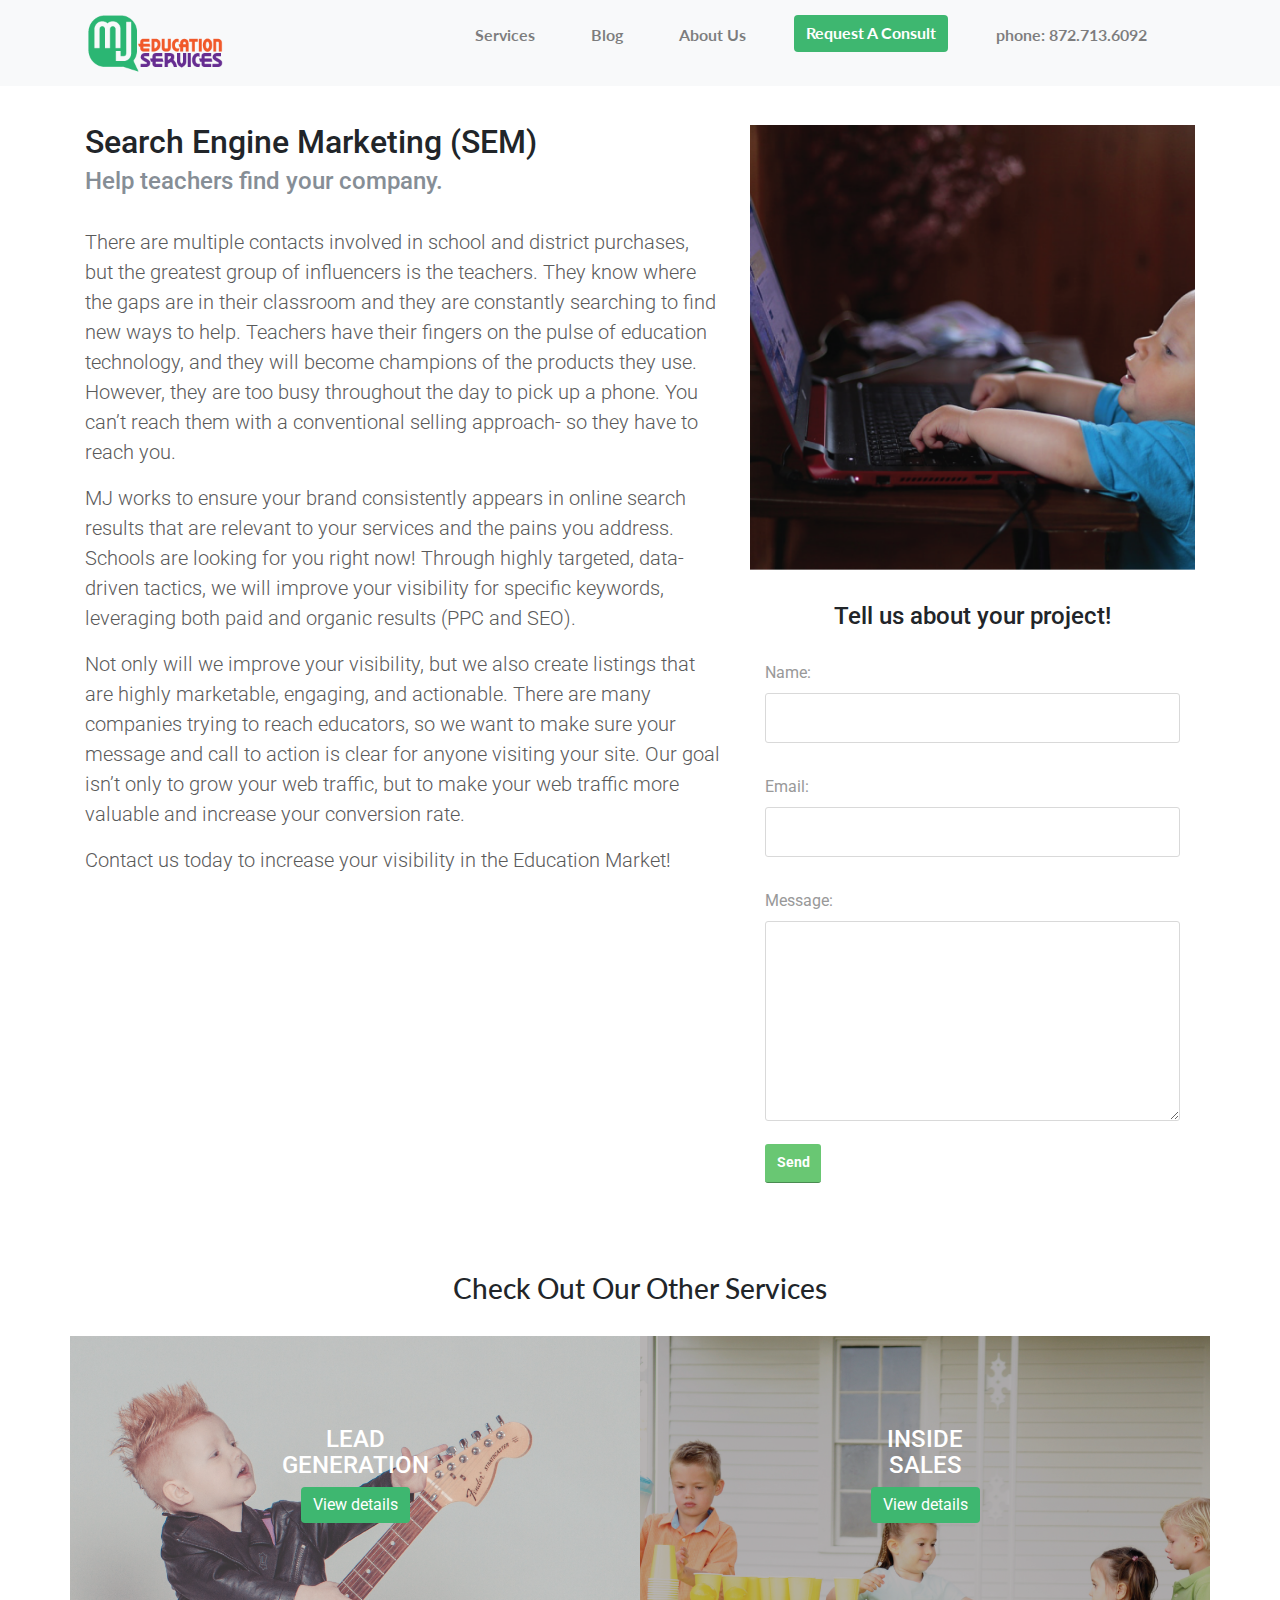
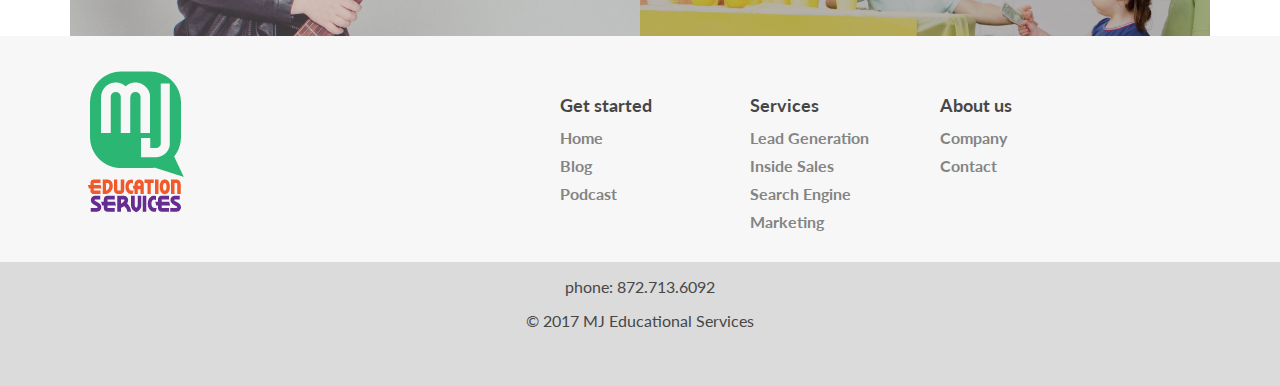
<file: services-sem.html>
<!DOCTYPE html>
<html lang="en"><head><meta http-equiv="Content-Type" content="text/html; charset=UTF-8">

    <meta name="viewport" content="width=device-width, initial-scale=1, shrink-to-fit=no">
    <meta name="description" content="Educational technology solutions for your K-12 or Higher Education classroom">
    <meta name="author" content="Andrew Halsey">
    <link rel="apple-touch-icon" sizes="57x57" href="./favicon/apple-icon-57x57.png">
    <link rel="apple-touch-icon" sizes="60x60" href="./favicon/apple-icon-60x60.png">
    <link rel="apple-touch-icon" sizes="72x72" href="./favicon/apple-icon-72x72.png">
    <link rel="apple-touch-icon" sizes="76x76" href="./favicon/apple-icon-76x76.png">
    <link rel="apple-touch-icon" sizes="114x114" href="./favicon/apple-icon-114x114.png">
    <link rel="apple-touch-icon" sizes="120x120" href="./favicon/apple-icon-120x120.png">
    <link rel="apple-touch-icon" sizes="144x144" href="./favicon/apple-icon-144x144.png">
    <link rel="apple-touch-icon" sizes="152x152" href="./favicon/apple-icon-152x152.png">
    <link rel="apple-touch-icon" sizes="180x180" href="./favicon/apple-icon-180x180.png">
    <link rel="icon" type="image/png" sizes="192x192"  href="./favicon/android-icon-192x192.png">
    <link rel="icon" type="image/png" sizes="32x32" href="./favicon/favicon-32x32.png">
    <link rel="icon" type="image/png" sizes="96x96" href="./favicon/favicon-96x96.png">
    <link rel="icon" type="image/png" sizes="16x16" href="./favicon/favicon-16x16.png">
    <link rel="manifest" href="./favicon/manifest.json">
    <meta name="msapplication-TileColor" content="#ffffff">
    <meta name="msapplication-TileImage" content="./favicon/ms-icon-144x144.png">
    <meta name="theme-color" content="#ffffff">
<!-- Google Tag Manager -->
<script>(function(w,d,s,l,i){w[l]=w[l]||[];w[l].push({'gtm.start':
new Date().getTime(),event:'gtm.js'});var f=d.getElementsByTagName(s)[0],
j=d.createElement(s),dl=l!='dataLayer'?'&l='+l:'';j.async=true;j.src=
'https://www.googletagmanager.com/gtm.js?id='+i+dl;f.parentNode.insertBefore(j,f);
})(window,document,'script','dataLayer','GTM-WKZN9XN');</script>
<!-- End Google Tag Manager -->

<!-- Global site tag (gtag.js) - Google Analytics -->
<script async src="https://www.googletagmanager.com/gtag/js?id=UA-111730063-1"></script>
<script>
  window.dataLayer = window.dataLayer || [];
  function gtag(){dataLayer.push(arguments);}
  gtag('js', new Date());

  gtag('config', 'UA-111730063-1');
</script>

    <title>Search Engine Marketing | Selling To Schools | MJ Education Services</title>
    <meta name="description" content="Get your website in front of teachers and
    administrators who are actively looking for your products and services in
    search engines. Contact MJ Education Services.">
    <meta name="keywords" content="Education, Sales, K-12, Services,
    Education Services, Consultation, Consult">

    <!-- Bootstrap core CSS -->
    <link href="./css/footer.css" rel="stylesheet">
    <link href="./css/bootstrap.min.css" rel="stylesheet">
<link href="./css/request-form.css" rel="stylesheet">

    <!-- import fonts -->
    <link href="https://fonts.googleapis.com/css?family=Lato|Roboto|Source+Sans+Pro" rel="stylesheet">

    <!-- Custom styles for home page -->
    <link href="./css/general-format.css" rel="stylesheet">
  </head>
  <body>
<p>&nbsp;</p>
<!-- Google Tag Manager (noscript) --><noscript><iframe src="https://www.googletagmanager.com/ns.html?id=GTM-WKZN9XN"
height="0" width="0" style="display:none;visibility:hidden"></iframe></noscript><!-- End Google Tag Manager (noscript) --><nav class="navbar navbar-expand-md navbar-light bg-light fixed-top navbar-custom">
<div class="container"><a class="navbar-brand" href="./index.html"><img id="brand-logo" src="./imgs/MJ-Branding-Standard.png" alt="" /></a> <button class="navbar-toggler" type="button" data-toggle="collapse" data-target="#navbar"> </button>
<div id="navbar" class="navbar-collapse collapse justify-content-stretch">
<ul class="navbar-nav ml-auto">
<!--<li class="nav-item active"><a class="nav-link" href="#"><strong class="header-footer-font">Services</strong></a></li>-->
<li class="dropdown"><a class="nav-link" href="./services.html" id="navBarDropdown" aria-haspopup="true" aria-expanded="false"><strong class="header-footer-font">Services</strong></a>
<div class="dropdown-menu" aria-labelledby="navBarDropdown">
  <a class="dropdown-item" href="./services-lead-generation.html">Lead Generation</a>
  <a class="dropdown-item" href="./services-inside-sales.html">Inside Sales</a>
  <a class="dropdown-item" href="#">Search Engine Marketing</a>
</div>
</li>
<li class="nav-item"><a class="nav-link" href="http://www.mjeducationservices.com/blog/"><strong class="header-footer-font">Blog</strong></a></li>
<li class="nav-item"><a class="nav-link" href="./about.html"><strong class="header-footer-font">About Us</strong></a></li>
<li class="nav-item"><a class="btn btn-secondary" href="./request-form.html"><strong class="header-footer-font">Request A Consult</strong></a></li>
<li class="nav-item">
<p class="nav-link"><strong class="header-footer-font">phone: 872.713.6092</strong></p>
</li>
</ul>
</div>
</div>
</nav>
<!--<header id="splash-img-services" class="header-img">-->
<header>
</header><!-- Service selections -->

<hr id="sem-start" class="invisible-divider" /><hr class="invisible-divider" /><hr class="divider" /><hr class="invisible-divider" /><hr class="invisible-divider" />
<div class="container"><!--<hr class="lead-gen-divider invisible-divider">-->
<div id="sem" class="row">
<div class="col-md-7 order-md-1">
<h2 class="heading">Search Engine Marketing (SEM)</h2>
<h4 class="heading text-muted">Help teachers find your company.</h4>
<br />
<p class="lead general-text">There are multiple contacts involved in school and district purchases, but the greatest group of influencers is the teachers. They know where the gaps are in their classroom and they are constantly searching to find new ways to help. Teachers have their fingers on the pulse of education technology, and they will become champions of the products they use. However, they are too busy throughout the day to pick up a phone. You can’t reach them with a conventional selling approach- so they have to reach you.</p>
<p class="lead general-text">MJ works to ensure your brand consistently appears in online search results that are relevant to your services and the pains you address. Schools are looking for you right now! Through highly targeted, data-driven tactics, we will improve your visibility for specific keywords, leveraging both paid and organic results (PPC and SEO). </p>
<p class="lead general-text">Not only will we improve your visibility, but we also create listings that are highly marketable, engaging, and actionable. There are many companies trying to reach educators, so we want to make sure your message and call to action is clear for anyone visiting your site. Our goal isn’t only to grow your web traffic, but to make your web traffic more valuable and increase your conversion rate.</p>
<p class="lead general-text">Contact us today to increase your visibility in the Education Market!</p>
<!--<p><a class="btn btn-secondary" href="./request-form.html">Request A Consult</a></p>-->
</div>
<div class="col-md-5 order-md-2"><img class="service-search-engine-image img-fluid mx-auto" src="./imgs/sem.png" alt="500x500" data-src="holder.js/500x500/auto" data-holder-rendered="true" />
  <div class="container">
    <div id="page-wrapper" class="container"><form id="ajax-contact" action="mailer.php" method="post">
      <hr id="end" class="divider invisible-divider" /><!-- /END --></div>
      <h4 style="text-align: center;">Tell us about your project!</h4>
    <div class="field"><label for="name">Name:</label> <input id="name" name="name" required="" type="text" /></div>
    <div class="field"><label for="email">Email:</label> <input id="email" name="email" required="" type="email" /></div>
    <div class="field"><label for="message">Message:</label> <textarea id="message" name="message" required=""></textarea></div>
    <div class="field"><button type="submit">Send</button></div>
    </form>
    <div id="form-messages">&nbsp;</div>
    </div>
  </div>
</div>
</div>
<hr id="end" class="divider invisible-divider" /><!-- /END --></div>
<hr id="end" class="divider invisible-divider" /><!-- /END --></div>


<div class="container">
  <h3 style="text-align: center;"> Check Out Our Other Services</h3>
  <br>
  <div class="row">
  <div id="lead-gen-img" class="col-lg-6 col-md-6 col-sm-6 text-white box">
  <h4 id="service-text">LEAD <br />GENERATION</h4>
  <p class="service-btn"><a class="btn btn-secondary service-btn" href="./services-lead-generation.html">View details</a></p>
  </div>
  <div id="inside-sales-img" class="col-lg-6 col-md-6 col-sm-6 text-white box">
  <h4 id="service-text">INSIDE <br />SALES</h4>
  <p class="service-btn"><a class="btn btn-secondary service-btn" href="./services-inside-sales.html">View details</a></p>
  </div>
  </div>
</div>
<!-- /.container --><footer id="myFooter">
<div class="container">
<div class="row">
  <div class="col-sm-3"><img class="img-fluid" src="./imgs/MJ-Large-Logo.png" alt="" /> <!--<h2 class="logo"><a href="#"> LOGO </a></h2>--></div>
  <div class="col-sm-1">&nbsp;</div>
  <div class="col-sm-1">&nbsp;</div>
  <div class="col-sm-2">
  <h5>Get started</h5>
  <ul>
  <li><a class="header-footer-font" href="./index.html">Home</a></li>
  <li><a class="header-footer-font" href="http://www.mjeducationservices.com/blog/">Blog</a></li>
  <li><a class="header-footer-font" href="http://www.buzzsprout.com/133649">Podcast</a></li>
  </ul>
  </div>
  <div class="col-sm-2">
  <h5><href ./services.html>Services</a></h5>
  <ul>
  <li><a class="header-footer-font" href="./services-lead-generation.html">Lead Generation</a></li>
  <li><a class="header-footer-font" href="./services-inside-sales.html">Inside Sales</a></li>
  <li><a class="header-footer-font" href="./services-sem.html">Search Engine Marketing</a></li>
  </ul>
  </div>
  <div class="col-sm-2">
  <h5>About us</h5>
  <ul>
  <li><a class="header-footer-font" href="./about.html#mission">Company</a></li>
  <li><a class="header-footer-font" href="./request-form.html">Contact</a></li>
  </ul>
  </div>
</div>
</div>
<div class="footer-copyright">
<p>phone: 872.713.6092</p>
<p>&copy; 2017 MJ Educational Services</p>
</div>
</footer><!-- Bootstrap core JavaScript
    ================================================== -->
<p>&nbsp;</p>
<!-- JS -->
<script src="./js/jquery-3.2.1.min.js"></script>
<script src="https://cdnjs.cloudflare.com/ajax/libs/popper.js/1.11.0/umd/popper.min.js"></script>
<script src="./js/bootstrap.min.js"></script>
</file>
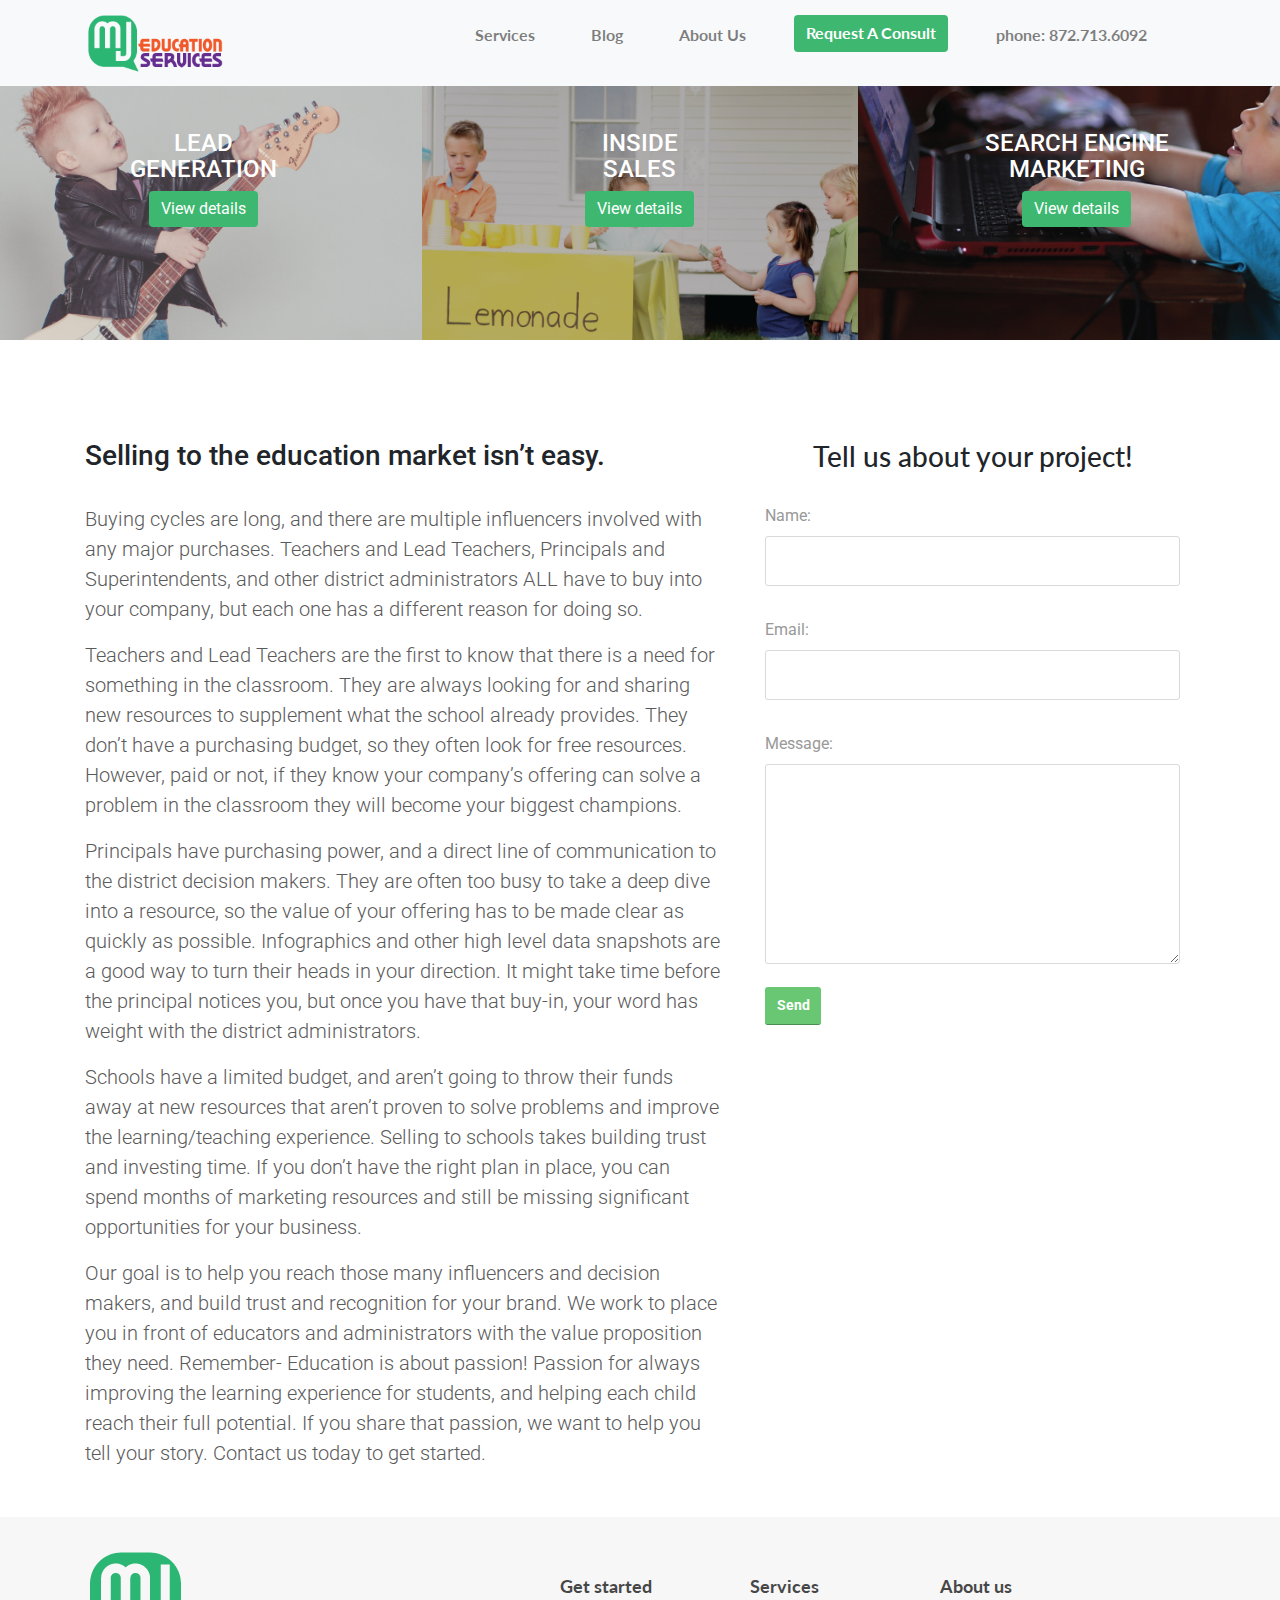
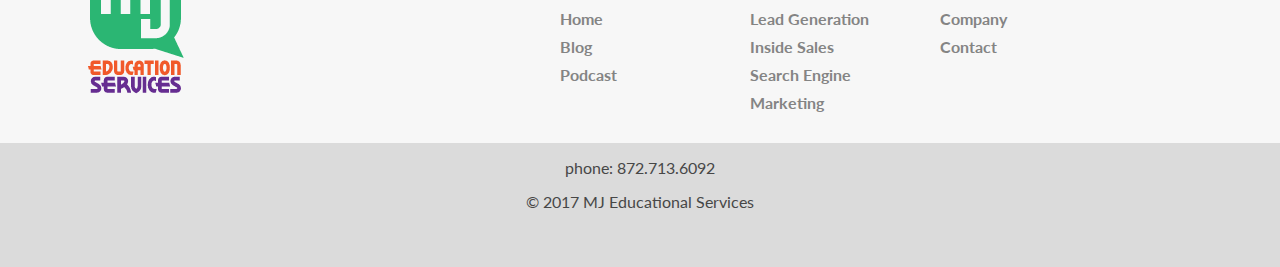
<file: services.html>
<!DOCTYPE html>
<html lang="en"><head><meta http-equiv="Content-Type" content="text/html; charset=UTF-8">

    <meta name="viewport" content="width=device-width, initial-scale=1, shrink-to-fit=no">
    <meta name="description" content="Educational technology solutions for your K-12 or Higher Education classroom">
    <meta name="author" content="Andrew Halsey">
    <link rel="apple-touch-icon" sizes="57x57" href="./favicon/apple-icon-57x57.png">
    <link rel="apple-touch-icon" sizes="60x60" href="./favicon/apple-icon-60x60.png">
    <link rel="apple-touch-icon" sizes="72x72" href="./favicon/apple-icon-72x72.png">
    <link rel="apple-touch-icon" sizes="76x76" href="./favicon/apple-icon-76x76.png">
    <link rel="apple-touch-icon" sizes="114x114" href="./favicon/apple-icon-114x114.png">
    <link rel="apple-touch-icon" sizes="120x120" href="./favicon/apple-icon-120x120.png">
    <link rel="apple-touch-icon" sizes="144x144" href="./favicon/apple-icon-144x144.png">
    <link rel="apple-touch-icon" sizes="152x152" href="./favicon/apple-icon-152x152.png">
    <link rel="apple-touch-icon" sizes="180x180" href="./favicon/apple-icon-180x180.png">
    <link rel="icon" type="image/png" sizes="192x192"  href="./favicon/android-icon-192x192.png">
    <link rel="icon" type="image/png" sizes="32x32" href="./favicon/favicon-32x32.png">
    <link rel="icon" type="image/png" sizes="96x96" href="./favicon/favicon-96x96.png">
    <link rel="icon" type="image/png" sizes="16x16" href="./favicon/favicon-16x16.png">
    <link rel="manifest" href="./favicon/manifest.json">
    <meta name="msapplication-TileColor" content="#ffffff">
    <meta name="msapplication-TileImage" content="./favicon/ms-icon-144x144.png">
    <meta name="theme-color" content="#ffffff">
<!-- Google Tag Manager -->
<script>(function(w,d,s,l,i){w[l]=w[l]||[];w[l].push({'gtm.start':
new Date().getTime(),event:'gtm.js'});var f=d.getElementsByTagName(s)[0],
j=d.createElement(s),dl=l!='dataLayer'?'&l='+l:'';j.async=true;j.src=
'https://www.googletagmanager.com/gtm.js?id='+i+dl;f.parentNode.insertBefore(j,f);
})(window,document,'script','dataLayer','GTM-WKZN9XN');</script>
<!-- End Google Tag Manager -->

<!-- Global site tag (gtag.js) - Google Analytics -->
<script async src="https://www.googletagmanager.com/gtag/js?id=UA-111730063-1"></script>
<script>
  window.dataLayer = window.dataLayer || [];
  function gtag(){dataLayer.push(arguments);}
  gtag('js', new Date());

  gtag('config', 'UA-111730063-1');
</script>

    <title>MJ Education Services | Sales Experts For The Education Market</title>
    <meta name="description" content="At MJ, we believe the best ideas come
    from an open dialogue. Contact us to start the conversation on how to
    start selling your product or service to schools.">
    <meta name="keywords" content="Education, Sales, K-12, Services,
    Education Services, Consultation, Consult">

    <!-- Bootstrap core CSS -->
    <link href="./css/footer.css" rel="stylesheet">
    <link href="./css/bootstrap.min.css" rel="stylesheet">
<link href="./css/request-form.css" rel="stylesheet">

    <!-- import fonts -->
    <link href="https://fonts.googleapis.com/css?family=Lato|Roboto|Source+Sans+Pro" rel="stylesheet">

    <!-- Custom styles for home page -->
    <link href="./css/general-format.css" rel="stylesheet">
  </head>
  <body>
<p>&nbsp;</p>
<!-- Google Tag Manager (noscript) --><noscript><iframe src="https://www.googletagmanager.com/ns.html?id=GTM-WKZN9XN"
height="0" width="0" style="display:none;visibility:hidden"></iframe></noscript><!-- End Google Tag Manager (noscript) --><nav class="navbar navbar-expand-md navbar-light bg-light fixed-top navbar-custom">
<div class="container"><a class="navbar-brand" href="./index.html"><img id="brand-logo" src="./imgs/MJ-Branding-Standard.png" alt="" /></a> <button class="navbar-toggler" type="button" data-toggle="collapse" data-target="#navbar"> </button>
<div id="navbar" class="navbar-collapse collapse justify-content-stretch">
<ul class="navbar-nav ml-auto">
  <li class="dropdown"><a class="nav-link" href="#" id="navBarDropdown" aria-haspopup="true" aria-expanded="false"><strong class="header-footer-font">Services</strong></a>
  <div class="dropdown-menu" aria-labelledby="navBarDropdown">
    <a class="dropdown-item" href="./services-lead-generation.html">Lead Generation</a>
    <a class="dropdown-item" href="./services-inside-sales.html">Inside Sales</a>
    <a class="dropdown-item" href="./services-sem.html">Search Engine Marketing</a>
  </div>
  </li>
<!--<li class="nav-item active"><a class="nav-link" href="#"><strong class="header-footer-font">Services</strong></a></li>-->
<li class="nav-item"><a class="nav-link" href="http://www.mjeducationservices.com/blog/"><strong class="header-footer-font">Blog</strong></a></li>
<li class="nav-item"><a class="nav-link" href="./about.html"><strong class="header-footer-font">About Us</strong></a></li>
<li class="nav-item"><a class="btn btn-secondary" href="./request-form.html"><strong class="header-footer-font">Request A Consult</strong></a></li>
<li class="nav-item">
<p class="nav-link"><strong class="header-footer-font">phone: 872.713.6092</strong></p>
</li>
</ul>
</div>
</div>
</nav>
<header>
  <div class="row">
  <div id="lead-gen-img" class="col-lg-4 col-md-4 col-sm-4 text-white box">
  <h4 id="service-text">LEAD <br />GENERATION</h4>
  <p class="service-btn"><a class="btn btn-secondary service-btn" href="./services-lead-generation.html">View details</a></p>
  </div>
  <div id="inside-sales-img" class="col-lg-4 col-md-4 col-sm-4 text-white box">
  <h4 id="service-text">INSIDE <br />SALES</h4>
  <p class="service-btn"><a class="btn btn-secondary service-btn" href="./services-inside-sales.html">View details</a></p>
  </div>
  <div id="sem-img-sm" class="col-lg-4 col-md-4 col-sm-4 text-white box">
  <h4 id="service-text">SEARCH ENGINE <br />MARKETING</h4>
  <p class="service-btn"><a class="btn btn-secondary" href="./services-sem.html">View details</a></p>
  </div>
  </div>
</header>
<!--<header id="splash-img-services" class="header-img">
<div class="title">
<h1 class="floating-head">Our Services</h1>
</div>
</header><!-- Service selections -->

<div class="container">
<!--<h3 class="text-muted">Explore our services below...</h3>-->
</div>
<hr id="lead-gen-start" class="invisible-divider" /><hr class="invisible-divider" /><hr class="invisible-divider" /><hr class="invisible-divider" /><hr class="invisible-divider" /><!-- start of service definitions -->
<div class="container"><!--<hr class="lead-gen-divider invisible-divider">-->
<div id="lead-generation" class="row">
<div class="col-md-7">
<h3 class="heading">Selling to the education market isn’t easy.</h3>
<!--<h4 class="heading text-muted">Generate more leads than a guitar hero in a rock ballad.</h4>-->
<br />
<p class="lead general-text">Buying cycles are long, and there are multiple influencers involved with any major purchases. Teachers and Lead Teachers, Principals and Superintendents, and other district administrators ALL have to buy into your company, but each one has a different reason for doing so. </p>
<p class="lead general-text">Teachers and Lead Teachers are the first to know that there is a need for something in the classroom. They are always looking for and sharing new resources to supplement what the school already provides. They don’t have a purchasing budget, so they often look for free resources. However, paid or not, if they know your company’s offering can solve a problem in the classroom they will become your biggest champions.</p>
<p class="lead general-text">Principals have purchasing power, and a direct line of communication to the district decision makers. They are often too busy to take a deep dive into a resource, so the value of your offering has to be made clear as quickly as possible. Infographics and other high level data snapshots are a good way to turn their heads in your direction. It might take time before the principal notices you, but once you have that buy-in, your word has weight with the district administrators.</p>
<p class="lead general-text">Schools have a limited budget, and aren’t going to throw their funds away at new resources that aren’t proven to solve problems and improve the learning/teaching experience. Selling to schools takes building trust and investing time. If you don’t have the right plan in place, you can spend months of marketing resources and still be missing significant opportunities for your business. </p>
<p class="lead general-text">Our goal is to help you reach those many influencers and decision makers, and build trust and recognition for your brand. We work to place you in front of educators and administrators with the value proposition they need. Remember- Education is about passion! Passion for always improving the learning experience for students, and helping each child reach their full potential. If you share that passion, we want to help you tell your story. Contact us today to get started.</p>
<!--<p><a class="btn btn-secondary" href="./request-form.html">Request A Consult</a></p>-->
</div>
<div class="col-md-5">
  <h3 style="text-align: center;">Tell us about your project!</h3>
  <div id="page-wrapper" class="container"><form id="ajax-contact" action="mailer.php" method="post">
  <div class="field"><label for="name">Name:</label> <input id="name" name="name" required="" type="text" /></div>
  <div class="field"><label for="email">Email:</label> <input id="email" name="email" required="" type="email" /></div>
  <div class="field"><label for="message">Message:</label> <textarea id="message" name="message" required=""></textarea></div>
  <div class="field"><button type="submit">Send</button></div>
  </form>
  <div id="form-messages">&nbsp;</div>
  </div>
  <!--<img class="service-lead-gen-image img-fluid mx-auto" src="./imgs/lead-gen.png" alt="500x500" data-src="holder.js/500x500/auto" data-holder-rendered="true" />-->
</div>
</div>
<hr id="end" class="divider invisible-divider" /><!-- /END --></div>
<!-- /.container --><footer id="myFooter">
<div class="container">
<div class="row">
  <div class="col-sm-3"><img class="img-fluid" src="./imgs/MJ-Large-Logo.png" alt="" /> <!--<h2 class="logo"><a href="#"> LOGO </a></h2>--></div>
  <div class="col-sm-1">&nbsp;</div>
  <div class="col-sm-1">&nbsp;</div>
  <div class="col-sm-2">
  <h5>Get started</h5>
  <ul>
  <li><a class="header-footer-font" href="./index.html">Home</a></li>
  <li><a class="header-footer-font" href="http://www.mjeducationservices.com/blog/">Blog</a></li>
  <li><a class="header-footer-font" href="http://www.buzzsprout.com/133649">Podcast</a></li>
  </ul>
  </div>
  <div class="col-sm-2">
  <h5><href ./services.html>Services</a></h5>
  <ul>
  <li><a class="header-footer-font" href="./services-lead-generation.html">Lead Generation</a></li>
  <li><a class="header-footer-font" href="./services-inside-sales.html">Inside Sales</a></li>
  <li><a class="header-footer-font" href="./services-sem.html">Search Engine Marketing</a></li>
  </ul>
  </div>
  <div class="col-sm-2">
  <h5>About us</h5>
  <ul>
  <li><a class="header-footer-font" href="./about.html#mission">Company</a></li>
  <li><a class="header-footer-font" href="./request-form.html">Contact</a></li>
  </ul>
  </div>
</div>
</div>
<div class="footer-copyright">
<p>phone: 872.713.6092</p>
<p>&copy; 2017 MJ Educational Services</p>
</div>
</footer><!-- Bootstrap core JavaScript
    ================================================== -->
<p>&nbsp;</p>
<!-- JS -->
<script src="./js/jquery-3.2.1.min.js"></script>
<script src="https://cdnjs.cloudflare.com/ajax/libs/popper.js/1.11.0/umd/popper.min.js"></script>
<script src="./js/bootstrap.min.js"></script>
</file>
<file: css/footer.css>
#myFooter {
    background-color: #f7f7f7;
    color: white;
    padding-top: 30px;
}

#myFooter .footer-copyright {
    background-color: #dbdbdb;
    padding-top: 3px;
    padding-bottom: 3px;
    text-align: center;
    font-family: 'Lato', sans-serif;
}

#myFooter .row {
    margin-bottom: 10px;
}

#myFooter .navbar-brand {
    margin-top: 45px;
    height: 65px;
}

#myFooter .footer-copyright p {
    margin: 10px;
    color: #474747;
}

#myFooter ul {
    list-style-type: none;
    padding-left: 0;
    line-height: 1.7;
}

#myFooter h5 {
    font-size: 18px;
    color: #474747;
    font-weight: bold;
    margin-top: 30px;
    font-family: 'Lato', sans-serif;
}

#myFooter h2 a{
    font-size: 50px;
    text-align: center;
    color: #636363;
}

#myFooter a {
    color: #848484;
    font-weight: bold;
    text-decoration: none;
}

#myFooter a:hover,
#myFooter a:focus {
    text-decoration: none;
    color: #303030;
}

#myFooter .social-networks {
    text-align: center;
    padding-top: 30px;
    padding-bottom: 16px;
}

#myFooter .social-networks a {
    font-size: 32px;
    color: #f9f9f9;
    padding: 10px;
    transition: 0.2s;
}

#myFooter .social-networks a:hover {
    text-decoration: none;
}

#myFooter .facebook:hover {
    color: #0077e2;
}

#myFooter .google:hover {
    color: #ef1a1a;
}

#myFooter .twitter:hover {
    color: #00aced;
}

#myFooter .btn {
    color: white;
    background-color: #d84b6b;
    border-radius: 20px;
    border: none;
    width: 150px;
    display: block;
    margin: 0 auto;
    margin-top: 10px;
    line-height: 25px;
}

footer {
    box-shadow: 0 50vh 0 50vh #dbdbdb;
}

@media screen and (max-width: 767px) {
    #myFooter {
        text-align: left;
    }
}


/* CSS used for positioning the footers at the bottom of the page. */
/* You can remove this. */
</file>
<file: css/general-format.css>
li {
    margin-right: 40px;
}
li.dropdown:hover > .dropdown-menu {
    display: block;
}
.navbar-default .navbar-nav > li.dropdown:hover > a,
.navbar-default .navbar-nav > li.dropdown:hover > a:hover,
.navbar-default .navbar-nav > li.dropdown:hover > a:focus {
    background-color: rgb(231, 231, 231);
    color: rgb(85, 85, 85);
}
.nav-item li {
    margin-right: 10px;
}
.values{
    position: relative;
    overflow: hidden;
}
.box{
     padding: 40px 20px;
     height: 300px;
     padding-top: 90px;
}
.box .box-home{
    padding: 40px 60px;
    z-index: 100;
    position: relative;
}
.box .box-home > h4{
    text-transform: uppercase;
    text-align: center;
    font-weight: 700;
    letter-spacing: 1.5px;
}
.box .box-home > p{
    font-size: 13px;
    text-align: center;
    letter-spacing: 1px;
    color: rgb(204, 218, 229);
}
.icon-text{
    position: absolute;
    top: 24%;
    left: 15%;
    transform: translate(-50%,-50%);
    z-index: -100
}
.icon-text p{
    font-weight: 700;
    font-size: 90px;
    font-family: 'Arial', sans-serif;
}
.header-footer-font{
  font-family: 'Lato', sans-serif;
}
h3{
  font-family: 'Lato', sans-serif;
}
/*img properties*/
#splash-img {
  width: 100%; /*for IE*/
  background:
    url("../imgs/bg-menu.jpg") no-repeat center center;
  background-size: auto;
  height: 100%;
}
#splash-img-blog {
  width: 100%; /*for IE*/
  background:
    url("../imgs/blog.png") no-repeat center center;
  background-size: cover;
  height: 100%;
}
#splash-img-about {
  width: 100%; /*for IE*/
  background:
    url("../imgs/about-us-3.png") no-repeat center center;
  background-size: cover;
  height: 100%;
}
#splash-img-services {
  width: 100%; /*for IE*/
  background:
    url("../imgs/services-2.png") no-repeat center center;
  background-size: cover;
  height: 100%;
}
#splash-img-consult {
  width: 100%; /*for IE*/
  background:
    url("../imgs/consult-3.png") no-repeat center center;
  background-size: cover;
  height: 100%;
}
#lead-gen-img{
    background: url("../imgs/lead-gen.png") ;
    max-height: 400px;
    overflow: hidden;
    background-size: cover;
}
#lead-gen-img:hover {
  opacity: 0.85;
  filter: alpha(opacity=85);
}
#inside-sales-img{
    background: url("../imgs/inside-sales.png") ;
    max-height: 400px;
    overflow: hidden;
    background-size: cover;
}
#inside-sales-img:hover {
  opacity: 0.85;
  filter: alpha(opacity=85);
}
#sem-img{
    background: url("../imgs/sem.png") ;
    max-height: 400px;
    overflow: hidden;
    background-size: cover;
}
#sem-img:hover {
  opacity: 0.85;
  filter: alpha(opacity=85);
}
#sem-img-sm{
    background: url("../imgs/sem-small.png") ;
    max-height: 400px;
    overflow: hidden;
    background-size: cover;
}
#sem-img-sm:hover {
  opacity: 0.85;
  filter: alpha(opacity=85);
}
#brand-logo {
  height:60px;
}
/*text on splash-img properties*/
.title {
  position: relative;
  padding-top: 50%;
  left: 50%;
  transform: translate(-50%, -50%);
  color: white;
  text-align: center;
  font-family: 'Lato', sans-serif;
}
h1 {
  text-transform: uppercase;
  margin: 0;
  font-size: 3rem;
  white-space: nowrap;
}
.heading{
  font-family: 'Roboto', sans-serif;
}
.general-text{
  color: rgb(90, 90, 90);
  font-family: 'Roboto', sans-serif;
}
.send-btn {
  color: rgb(230, 230, 230);
}
#service-text {
  text-align: center;
}
.service-btn {
  text-align: center;
}
.btn {
  -webkit-transition-duration: 0.4s; /* Safari */
  transition-duration: 0.4s;
  background-color: #3EB770;
  font-family: 'Roboto', sans-serif;
  border: none;
}
.btn:hover {
  background-color: #4CD383;
  color: rgb(230, 230, 230);
  border: none;
}

/*format divider on screen*/
.invisible-divider {
    border-color:rgba(0,0,0,0);
}
#splash-img-services{
  background-size: 100%;
  padding-top: -20px;
  margin-top: -20px;
}
#splash-img-consult{
  background-size: 100%;
  padding-top: -160px;
  margin-top: -160px;
  padding-bottom: -120px;
  margin-bottom: -120px;
}
#splash-img-about{
  background-size: 100%;
  padding-top: -160px;
  margin-top: -160px;
  padding-bottom: -120px;
  margin-bottom: -120px;
}

/*media queries*/
@media screen and (max-width: 412px) {
  #splash-img{
    padding-top: 100px;
  }
  #splash-img-consult{
    background-size: 100%;
    padding-top: -85px;
    margin-top: -85px;
    padding-bottom: -80px;
    margin-bottom: -80px;
  }
  #splash-img-about{
    background-size: 100%;
    padding-top: -85px;
    margin-top: -85px;
    padding-bottom: -80px;
    margin-bottom: -80px;
  }
  .floating-head{
    margin-top: 40%;
    font-size: 1.17em;
  }
  .general-text{
    font-size: 14px;
  }
  .box{
       padding: 40px 20px;
       height: 200px;
       padding-top: 200px;
  }
  .box .box-home{
      padding: 0px 0px;
      z-index: 100;
      position: relative;
      padding-top: 200px;
  }
  .mission-image {
    display: none;
  }
  .blog-image {
    display: none;
  }
  .blog-btn {
    display: inline;
    width: 50%;
  }
  .service-inside-sales-image{
    display: none;
  }
  .service-search-engine-image{
    display: none;
  }
  .service-lead-gen-image{
    display: none;
  }
}
@media screen and (min-width: 767px) and (max-width: 1024px){
  #splash-img-consult{
    background-size: 100%;
    padding-top: -270px;
    margin-top: -270px;
    padding-bottom: -250px;
    margin-bottom: -250px;
  }
  #splash-img-about{
    background-size: 100%;
    padding-top: -270px;
    margin-top: -270px;
    padding-bottom: -250px;
    margin-bottom: -250px;
  }
  .box{
       padding: 40px 20px;
       height: 250px;
       padding-top: 60px;
  }
  .floating-head{
    margin-top: 40%;
    font-size: 1.5em;
  }
  .box .box-home{
      padding: 0px 0px;
      z-index: 100;
      position: relative;
  }
}
</file>
<file: css/request-form.css>
#success_message{ display: none;}

textarea {
    -webkit-box-sizing: border-box;
    -moz-box-sizing: border-box;
    box-sizing: border-box;

    width: 100%;
}
*, *:before, *:after {
  -moz-box-sizing: border-box;
  -webkit-box-sizing: border-box;
  box-sizing: border-box;
}

h1 {
  margin-top: 0;
}

.field {
  margin: 1em 0;
}

label {
  display: block;
  margin-top: 2em;
  margin-bottom: 0.5em;
  color: #999999;
}

input {
  width: 100%;
  padding: 0.5em 0.5em;
  font-size: 1.2em;
  border-radius: 3px;
  border: 1px solid #D9D9D9;
}

select {
  width: 100%;
  padding: 0.5em 0.5em;
  font-size: 1.2em;
  border-radius: 3px;
  border: 1px solid #D9D9D9;
}

textarea {
  width: 100%;
  height: 200px;
  padding: 0.5em 0.5em;
  font-size: 1.2em;
  border-radius: 3px;
  border: 1px solid #D9D9D9;
}

button {
  display: inline-block;
  border-radius: 3px;
  border: none;
  font-size: 0.9rem;
  padding: 0.5rem 0.8em;
  background: #69c773;
  border-bottom: 1px solid #498b50;
  color: white;
  -webkit-font-smoothing: antialiased;
  font-weight: bold;
  margin: 0;
  text-align: center;
}

button:hover, button:focus {
  opacity: 0.75;
  cursor: pointer;
}

button:active {
  opacity: 1;
  box-shadow: 0 -3px 10px rgba(0, 0, 0, 0.1) inset;
}

.success {
  padding: 1em;
  margin-bottom: 0.75rem;
  text-shadow: 0 1px 0 rgba(255, 255, 255, 0.5);
  color: #468847;
  background-color: #dff0d8;
  border: 1px solid #d6e9c6;
  -webkit-border-radius: 4px;
     -moz-border-radius: 4px;
          border-radius: 4px;
}

.error {
  padding: 1em;
  margin-bottom: 0.75rem;
  text-shadow: 0 1px 0 rgba(255, 255, 255, 0.5);
  color: #b94a48;
  background-color: #f2dede;
  border: 1px solid rgba(185, 74, 72, 0.3);
  -webkit-border-radius: 4px;
     -moz-border-radius: 4px;
          border-radius: 4px;
}
</file>
